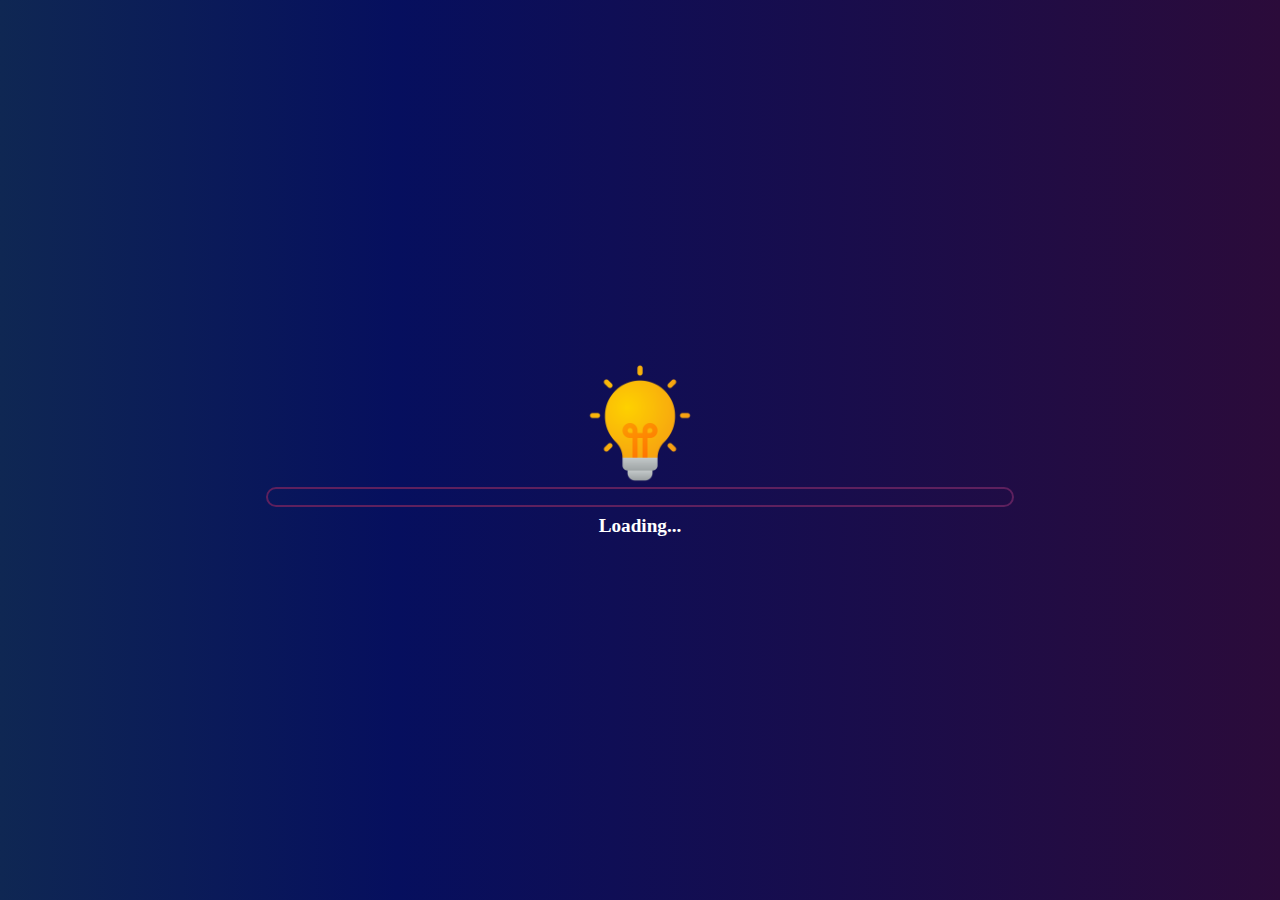
<file: index.html>
<!DOCTYPE html>
<html lang="en">
  <head>
    <meta charset="UTF-8" />
    <meta name="viewport" content="width=device-width, initial-scale=1.0" />
    <title>Load Page</title>
    <meta
      name="description"
      content="Test your Knowledge with Our fun, fast and tricky Quizzes"
    />
    <meta property="og:title" content="Ultimate Quiz Challenge" />
    <meta
      property="og:description"
      content="Test Your Knowledge With Our fun , fast and tricky Quizzes"
    />
    <meta
      property="og:image"
      content="https://ebuski100.github.io/quiz-app/images/gratitude.jpg"
    />

    <meta property="og:image:width" content="1200" />
    <meta property="og:image:height" content="630" />

    <meta property="og:url" content="https://ebuski100.github.io/QUIZZ-APP/" />
    <meta property="og:type" content="website" />

    <meta name="twitter:card" content="Summary_large_image" />
    <meta name="twitter:title" content="Ultimate Quiz Challenge" />
    <meta
      name="twitter:description"
      content="Fun Quizzes to Challenge your Brian !"
    />
    <meta
      name="twitter:image"
      content="https://ebuski100.github.io/quiz-app/images/linkCardImage.png"
    />
    <link rel="stylesheet" href="./LoadingPage/load.css" />
  </head>
  <body>
    <div id="loader-overlay">
      <div class="game-icon">
        <img src="./images/idea.png" height="120" alt="" />
      </div>
      <div class="loader-bar">
        <div class="loader-progress"></div>
      </div>
      <div class="loader-text">Loading...</div>
    </div>

    <script src="./LoadingPage/load.js"></script>
  </body>
</html>
</file>
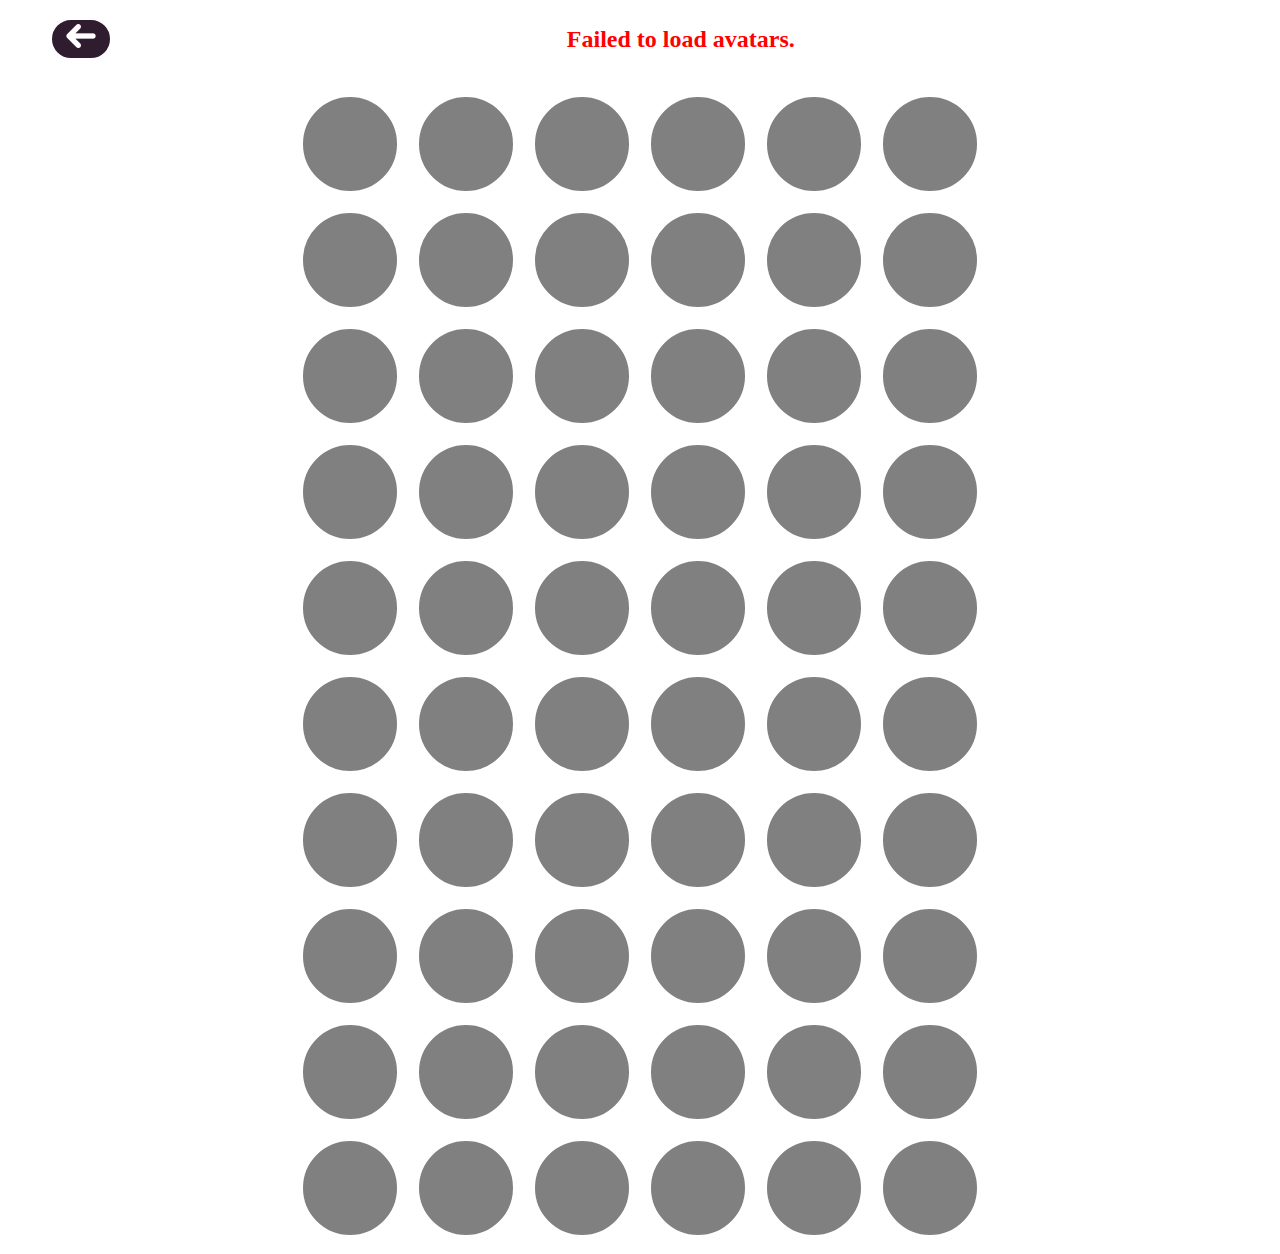
<file: Avatar/avatar.html>
<!DOCTYPE html>
<html lang="en">
  <head>
    <meta charset="UTF-8" />
    <meta name="viewport" content="width=device-width, initial-scale=1.0" />
    <title>Avatar</title>
    <link rel="stylesheet" href="avatar.css" />
  </head>
  <body>
    <div class="avatar-header">
      <div class="quit-btn">
        <img src="../images/left.png" alt="" />
      </div>

      <div class="avatar-title">Choose Avatar</div>
    </div>
    <div class="avatars">
      <div class="avatar-item btn"></div>
      <div class="avatar-item btn"></div>
      <div class="avatar-item btn"></div>
      <div class="avatar-item btn"></div>
      <div class="avatar-item btn"></div>
      <div class="avatar-item btn"></div>
      <div class="avatar-item btn"></div>
      <div class="avatar-item btn"></div>
      <div class="avatar-item btn"></div>
      <div class="avatar-item btn"></div>
      <div class="avatar-item btn"></div>
      <div class="avatar-item btn"></div>
      <div class="avatar-item btn"></div>
      <div class="avatar-item btn"></div>
      <div class="avatar-item btn"></div>
      <div class="avatar-item btn"></div>
      <div class="avatar-item btn"></div>
      <div class="avatar-item btn"></div>
      <div class="avatar-item btn"></div>
      <div class="avatar-item btn"></div>
      <div class="avatar-item btn"></div>
      <div class="avatar-item btn"></div>
      <div class="avatar-item btn"></div>
      <div class="avatar-item btn"></div>
      <div class="avatar-item btn"></div>
      <div class="avatar-item btn"></div>
      <div class="avatar-item btn"></div>
      <div class="avatar-item btn"></div>
      <div class="avatar-item btn"></div>
      <div class="avatar-item btn"></div>
      <div class="avatar-item btn"></div>
      <div class="avatar-item btn"></div>
      <div class="avatar-item btn"></div>
      <div class="avatar-item btn"></div>
      <div class="avatar-item btn"></div>
      <div class="avatar-item btn"></div>
      <div class="avatar-item btn"></div>
      <div class="avatar-item btn"></div>
      <div class="avatar-item btn"></div>
      <div class="avatar-item btn"></div>
      <div class="avatar-item btn"></div>
      <div class="avatar-item btn"></div>
      <div class="avatar-item btn"></div>
      <div class="avatar-item btn"></div>
      <div class="avatar-item btn"></div>
      <div class="avatar-item btn"></div>
      <div class="avatar-item btn"></div>
      <div class="avatar-item btn"></div>
      <div class="avatar-item btn"></div>
      <div class="avatar-item btn"></div>
      <div class="avatar-item btn"></div>
      <div class="avatar-item btn"></div>
      <div class="avatar-item btn"></div>
      <div class="avatar-item btn"></div>
      <div class="avatar-item btn"></div>
      <div class="avatar-item btn"></div>
      <div class="avatar-item btn"></div>
      <div class="avatar-item btn"></div>
      <div class="avatar-item btn"></div>
      <div class="avatar-item btn"></div>
    </div>
    <audio id="backgroundMusic" loop>
      <source src="../sounds/alan_walker.mp3" type="audio/mpeg" />
      Your browser does not support the audio element.
    </audio>
    <audio id="soundEffect">
      <source src="../sounds/buttonClick.mp3" type="audio/mpeg" />
    </audio>

    <script src="avatar.js"></script>
  </body>
</html>
</file>
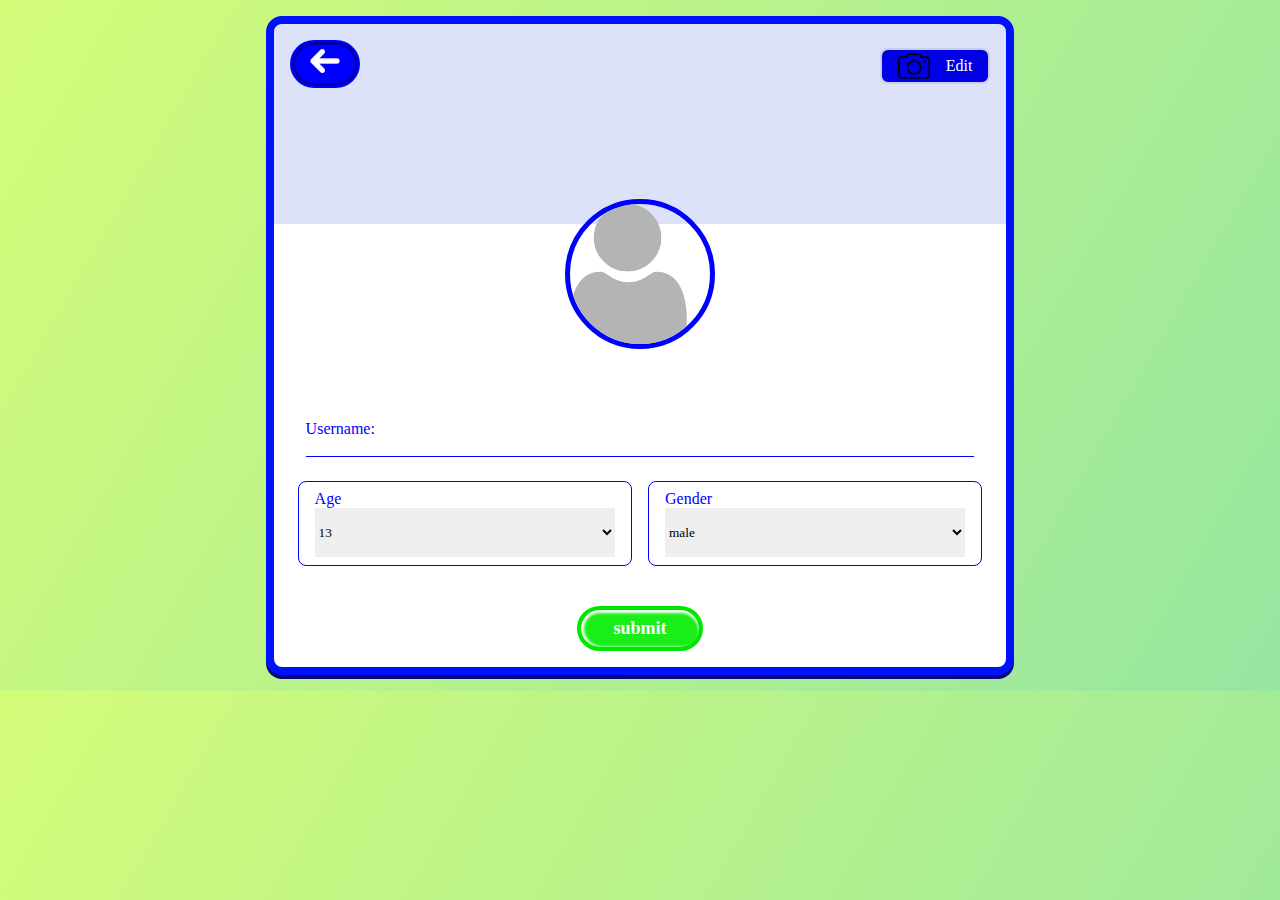
<file: EditPage/edit.html>
<!DOCTYPE html>
<html lang="en">
  <head>
    <meta charset="UTF-8" />
    <meta name="viewport" content="width=device-width, initial-scale=1.0" />
    <title>edit-profile</title>
    <link rel="stylesheet" href="edit.css" />
  </head>
  <body>
    <div class="edit-container">
      <div class="edit-header">
        <div class="quit-btn editQuitBtn btn">
          <img src="../images/left.png" alt="" />
        </div>

        <div class="btn banner-edit-btn">
          <img src="../images/camera.png" alt="" />
          <div class="edit-btn-txt">Edit</div>
        </div>
      </div>
      <div class="edit-img">
        <div class="image-avatar">
          <img
            src="../images/user (5).png"
            id="chosen-image"
            height="150"
            width="150"
            alt=""
          />
        </div>
      </div>

      <div class="modal" id="myModal">
        <div class="btn close" id="close-pics-modal">&times;</div>
        <div class="modal-content">
          <div class="modal-header">
            <img src="../images/idea.png" alt="" height="70" />
            <div class="modal-header-title">Profile Picture</div>
          </div>
          <div class="modal-body">
            <div class="btn modal-body-item choose-avatar">
              <img src="../images/user (2).png" alt="" />
              <div class="body-item-desc">Choose avatar</div>
            </div>

            <div id="profile-camera-btn" class="btn modal-body-item">
              <img src="../images/camera (1).png" alt="" />
              <div class="body-item-desc">Take Photo</div>
            </div>

            <div
              id="profileGalleryBtn"
              class="btn modal-body-item profileGallery"
            >
              <img src="../images/image.png" alt="" />
              <div class="body-item-desc">Upload from Gallery</div>
              <input
                type="file"
                id="profileGalleryInput"
                accept="image/*"
                style="display: none"
                multiple
              />
            </div>
            <div class="btn modal-body-item remove-profile-btn">
              <img src="../images/delete.png" alt="" />
              <div class="body-item-desc delete-text">Remove Picture</div>
            </div>
          </div>

          <div class="modal-footer">Tap to Continue</div>
        </div>
      </div>
      <audio id="backgroundMusic" loop>
        <source src="../sounds/alan_walker.mp3" type="audio/mpeg" />
        Your browser does not support the audio element.
      </audio>
      <audio id="soundEffect">
        <source src="../sounds/buttonClick.mp3" type="audio/mpeg" />
        Your browser does not support the audio element.
      </audio>

      <div class="user-description">
        <label for="nickname" class="nickname">Username:</label>
        <input type="text" class="nickName usernameInput" />
      </div>

      <div class="user-data">
        <div class="user-age">
          <label for="age" class="age">Age</label> <br />
          <select class="btn select-age" name="age" id="Age">
            <option class="age-value" value="13">13</option>
            <option class="age-value" value="14">14</option>
            <option class="age-value" value="15">15</option>
            <option class="age-value" value="16">16</option>
            <option class="age-value" value="17">17</option>
            <option class="age-value" value="18">18</option>
            <option class="age-value" value="19">19</option>
            <option class="age-value" value="20">20</option>
            <option class="age-value" value="21">21</option>
            <option class="age-value" value="22">22</option>
            <option class="age-value" value="23">23</option>
            <option class="age-value" value="24">24</option>
            <option class="age-value" value="25">25</option>
            <option class="age-value" value="26">26</option>
            <option class="age-value" value="27">27</option>
            <option class="age-value" value="28">28</option>
            <option class="age-value" value="29">29</option>
            <option class="age-value" value="30">30</option>
            <option class="age-value" value="31">31</option>
            <option class="age-value" value="32">32</option>
            <option class="age-value" value="33">33</option>
            <option class="age-value" value="34">34</option>
            <option class="age-value" value="35">35</option>
            <option class="age-value" value="36">36</option>
            <option class="age-value" value="37">37</option>
            <option class="age-value" value="38">38</option>
            <option class="age-value" value="39">39</option>
            <option class="age-value" value="40">40</option>
            <option class="age-value" value="41">41</option>
            <option class="age-value" value="42">42</option>
            <option class="age-value" value="43">43</option>
            <option class="age-value" value="44">44</option>
            <option class="age-value" value="45">45</option>
            <option class="age-value" value="46">46</option>
            <option class="age-value" value="47">47</option>
            <option class="age-value" value="48">48</option>
            <option class="age-value" value="49">49</option>
            <option class="age-value" value="50">50</option>
            <option class="age-value" value="51">51</option>
            <option class="age-value" value="52">52</option>
            <option class="age-value" value="53">53</option>
            <option class="age-value" value="54">54</option>
            <option class="age-value" value="55">55</option>
            <option class="age-value" value="56">56</option>
            <option class="age-value" value="57">57</option>
            <option class="age-value" value="58">58</option>
            <option class="age-value" value="59">59</option>
            <option class="age-value" value="60">60</option>
          </select>
        </div>

        <div class="btn user-gender">
          <label for="gender" class="gender">Gender</label><br />
          <select class="select-gender" name="gender" id="gender">
            <option value="male">male</option>
            <option value="female">female</option>
          </select>
        </div>
      </div>

      <div class="btn button-cont">
        <button class="submit">submit</button>
      </div>
    </div>
    <script src="edit.js"></script>
  </body>
</html>
</file>
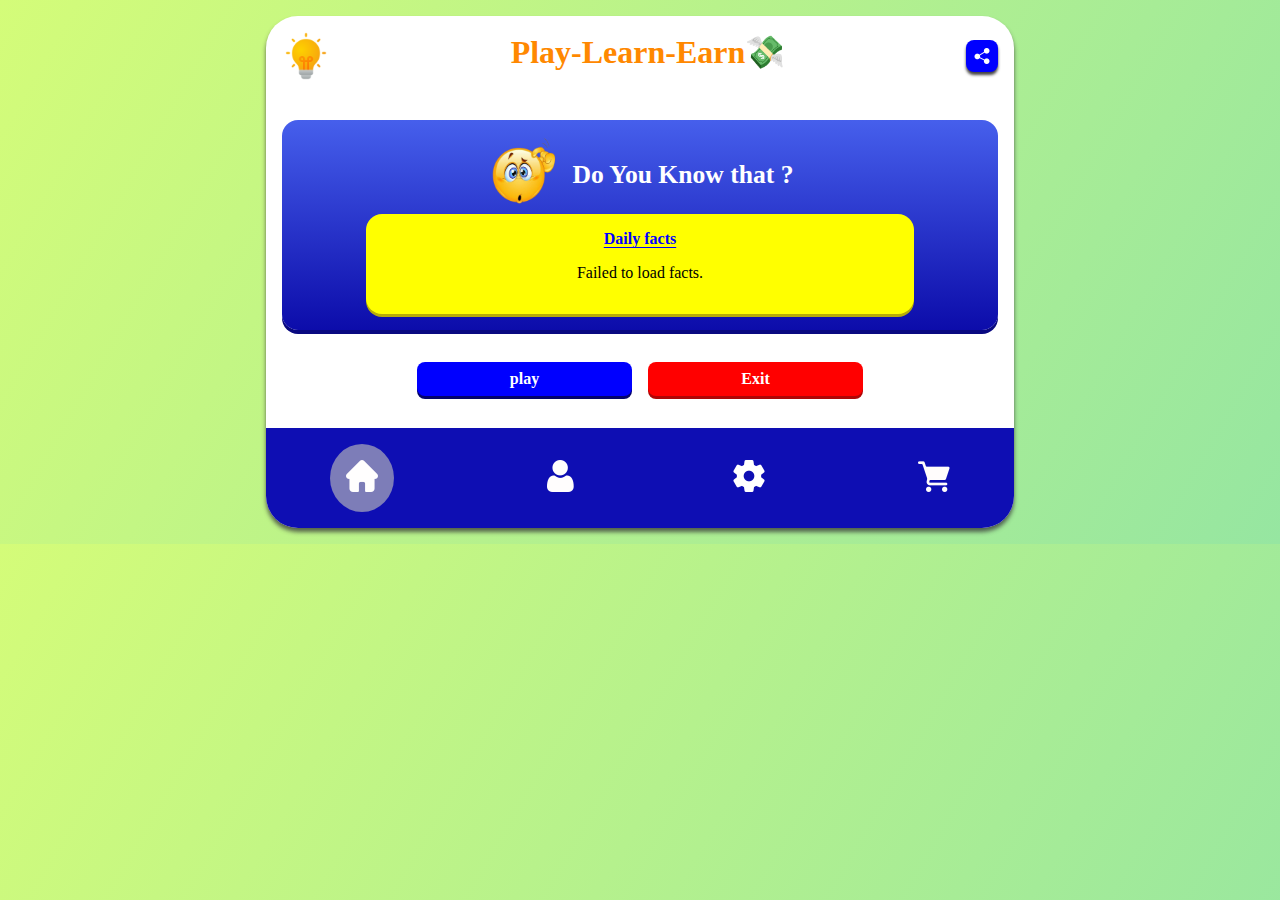
<file: homepage/home.html>
<!DOCTYPE html>
<html lang="en">
  <head>
    <meta charset="UTF-8" />
    <meta name="viewport" content="width=device-width, initial-scale=1.0" />
    <title>Home page</title>
    <script
      async
      src="https://pagead2.googlesyndication.com/pagead/js/adsbygoogle.js?client=ca-pub-4308159798078895"
      crossorigin="anonymous"
    ></script>
    <link rel="stylesheet" href="home.css" />
  </head>
  <body>
    <div class="container footer-cont">
      <div class="home-header">
        <div class="game-logo">
          <img
            src="../images/idea.png"
            alt=""
            height="40px"
            width="40px "
            class="game-logo-img"
          />
        </div>

        <div class="homeHeader noCopy">Play-Learn-Earn💸</div>
        <div class="share homeInvite btn">
          <img
            src="../images/share.png"
            alt="share button"
            class="invite-img"
          />
        </div>
      </div>
      <div class="userWelcomeMsg userWelcomeMsg2"></div>

      <div class="settings">
        <div class="do-you-know">
          <div class="heading">
            <div class="do-you-know-logo">
              <img src="../images/thinking.png" alt="" height="70" width="70" />
            </div>
            <div class="do-you-know-title noCopy">Do You Know that ?</div>
          </div>
          <div class="factsCont">
            <div class="factsheader">Daily facts</div>
            <div class="facts noCopy"></div>
          </div>
        </div>
        <div class="gameButtons">
          <button class="play btns btn">play</button>

          <button class="exit btns btn">Exit</button>
        </div>
      </div>
      <div class="exit-modal">
        <div class="close-modal btn">&times;</div>
        <div class="exit-modal-contents">
          <div class="exit-header">
            <div class="emoji">🥺</div>
            <p class="exit-que noCopy">Are you sure you want to leave ?</p>
          </div>
          <div class="buttons">
            <button class="btn yes">Yes</button>

            <button class="btn No">No</button>
          </div>
          <div class="modal-footer btn">Tap to Continue</div>
        </div>
      </div>
      <audio id="backgroundMusic" loop>
        <source src="../sounds/alan_walker.mp3" type="audio/mpeg" />
        Your browser does not support the audio element.
      </audio>

      <audio id="soundEffect">
        <source src="../sounds/buttonClick.mp3" type="audio/mpeg" />
        Your browser does not support the audio element.
      </audio>
      <div class="footer">
        <div class="home tooltip-box btn">
          <img class="footer-btn" src="../images/home (1).png" alt="" />
          <div class="tooltip">Home</div>
        </div>

        <div class="profile tooltip-box btn">
          <img class="footer-btn" src="../images/user.png" alt="" />
          <div class="tooltip">Profile</div>
        </div>

        <div class="setting-icon tooltip-box btn">
          <img class="footer-btn" src="../images/settings.png" alt="" />
          <div class="tooltip">Setting</div>
        </div>

        <div class="store tooltip-box btn">
          <img class="footer-btn" src="../images/grocery-store.png" alt="" />
          <div class="tooltip">Store</div>
        </div>
      </div>
    </div>

    <script src="home.js"></script>
  </body>
</html>
</file>
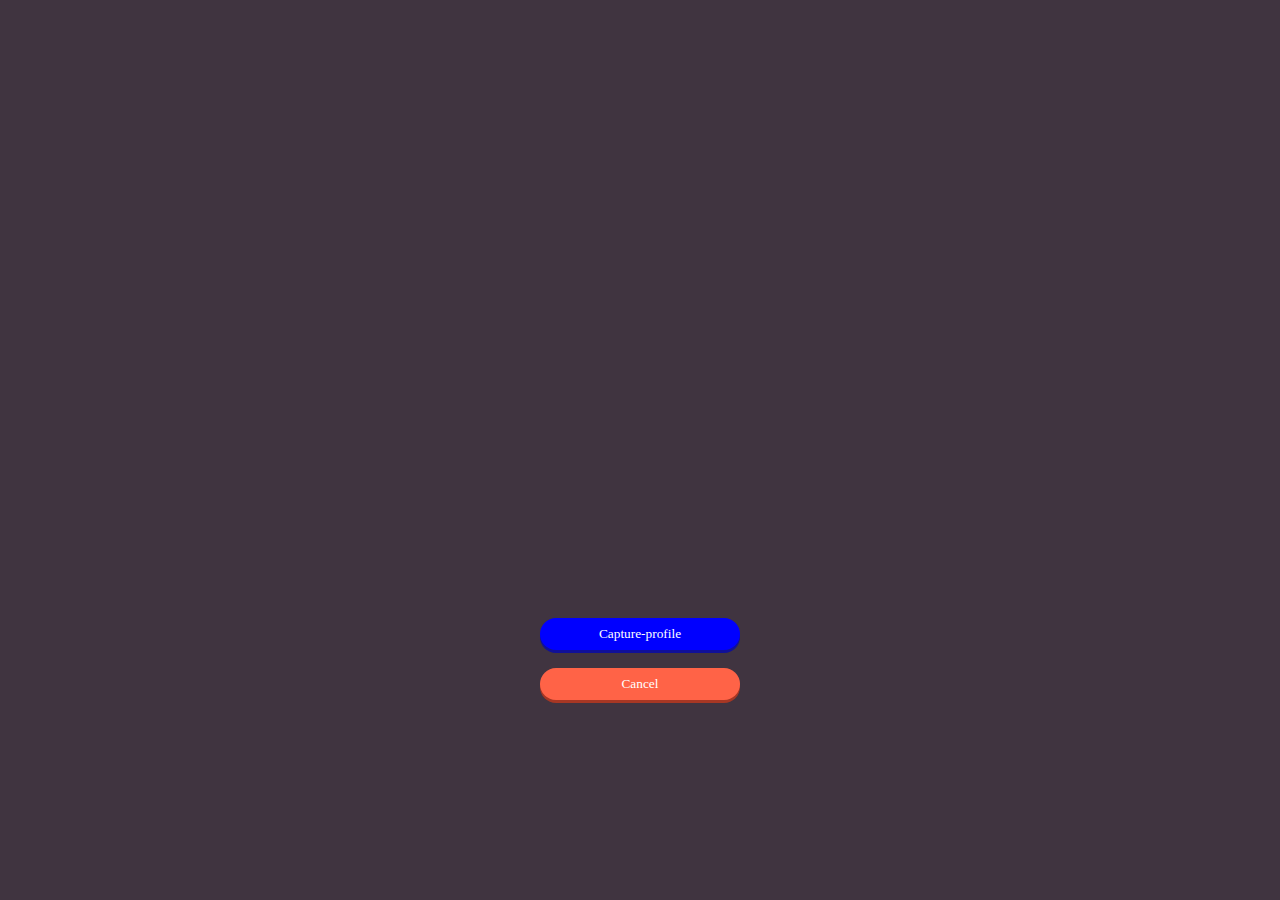
<file: photoCapture/camera.html>
<!DOCTYPE html>
<html lang="en">
  <head>
    <meta charset="UTF-8" />
    <meta name="viewport" content="width=device-width, initial-scale=1.0" />
    <title>Camera</title>
    <link rel="stylesheet" href="camera.css" />
  </head>
  <body>
    <div class="camera-container">
      <video id="video" autoplay></video>
      <div class="buttons-container">
        <button class="btn" id="capture-button">Capture-profile</button>

        <button class="btn" id="cancel-button">Cancel</button>
      </div>

      <canvas id="canvas" style="display: none"></canvas>
    </div>
    <audio id="backgroundMusic" loop>
      <source src="../sounds/alan_walker.mp3" type="audio/mpeg" />
      Your browser does not support the audio element.
    </audio>
    <audio id="soundEffect">
      <source src="../sounds/buttonClick.mp3" type="audio/mpeg" />
      Your browser does not support the audio element.
    </audio>

    <script src="camera.js"></script>
  </body>
</html>
</file>
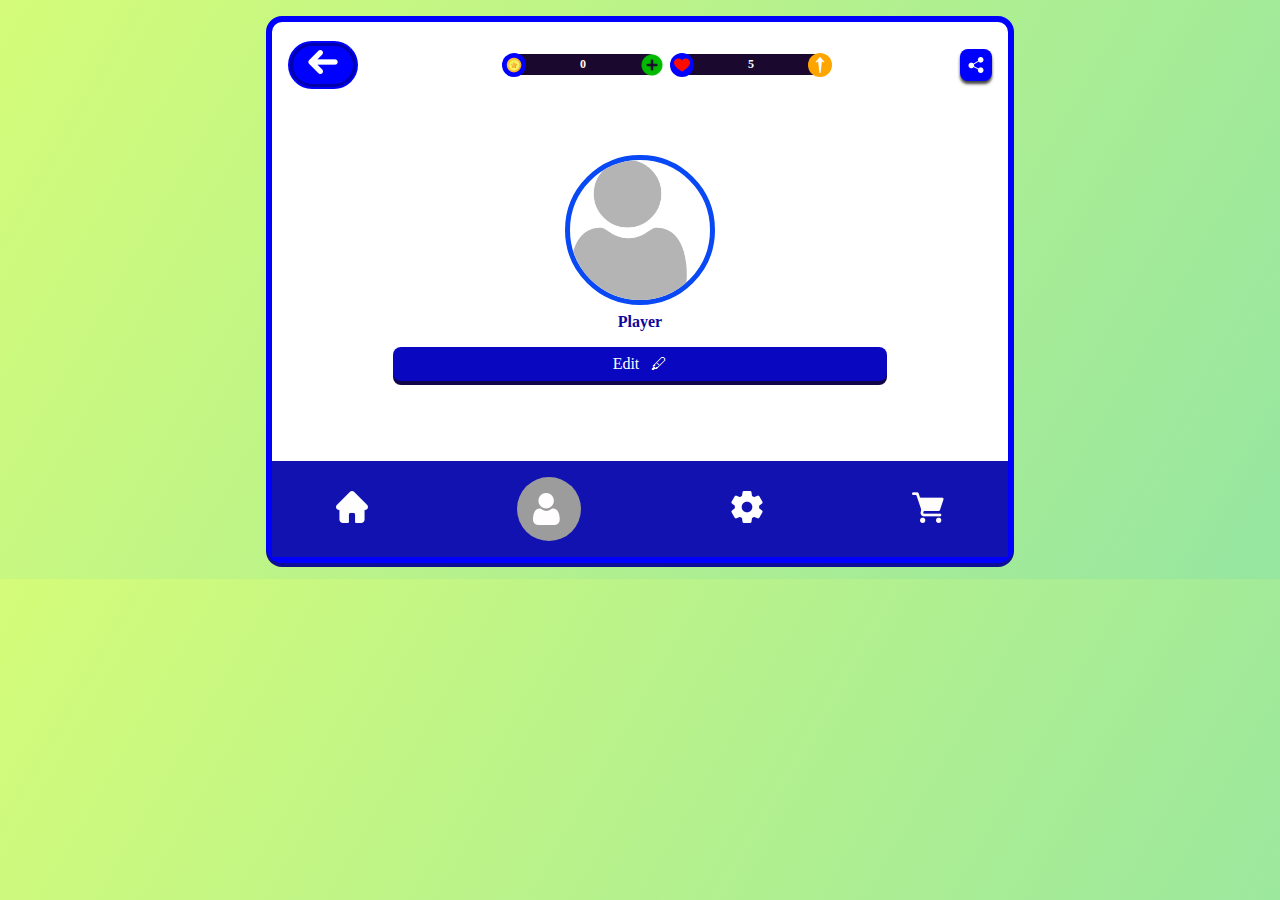
<file: profilePage/user.html>
<!DOCTYPE html>
<html lang="en">
  <head>
    <meta charset="UTF-8" />
    <meta name="viewport" content="width=device-width, initial-scale=1.0" />
    <title>user profile</title>
    <link rel="stylesheet" href="user.css" />
  </head>
  <body>
    <div class="profile-container">
      <div class="profile-content">
        <div class="home-header">
          <div class="quit-btn btn">
            <img src="../images/left.png" alt="" />
          </div>
          <div class="header">
            <div class="storeBtn btn coins">
              <div class="coin-icon">
                <img src="../images/coin.png" alt="" />
              </div>
              <div class="coin-num"></div>
              <div class="heart-text coinMax-cont">
                <img src="../images/arrow-up.png" alt="" />
              </div>
              <div class="coins-btn">
                <img src="../images/add.png" alt="" height="40" />
              </div>
            </div>

            <div class="storeBtn btn heart">
              <div class="heart-icon">
                <img src="../images/heart.png" alt="" height="20" width="20" />
              </div>
              <div class="heartnum">5</div>
              <div class="heart-text heartMax-cont">
                <img src="../images/arrow-up.png" alt="" />
              </div>
              <div class="heart-btn">
                <img src="../images/add.png" alt="" height="40" />
              </div>
            </div>
          </div>
          <div class="share userinvite btn">
            <img
              src="../images/share.png"
              alt="share button"
              class="invite-img"
            />
          </div>
        </div>

        <div class="profile-avatar">
          <div class="profile-img">
            <img
              id="profile_Image"
              class="userProfile"
              src="../images/user (5).png"
              alt="Profile Image"
            />
          </div>
          <div class="profile-username"></div>
          <div class="edit-btn-link btn">
            <div>Edit <span class="editIcon">🖊</span></div>
          </div>
        </div>
      </div>
      <audio id="backgroundMusic" loop>
        <source src="../sounds/alan_walker.mp3" type="audio/mpeg" />
        Your browser does not support the audio element.
      </audio>
      <audio id="soundEffect">
        <source src="../sounds/buttonClick.mp3" type="audio/mpeg" />
        Your browser does not support the audio element.
      </audio>
      <div class="footer">
        <div class="home btn tooltip-box">
          <img class="footer-btn" src="../images/home (1).png" alt="" />
          <div class="tooltip">Home</div>
        </div>

        <div class="profile btn tooltip-box">
          <img class="footer-btn" src="../images/user.png" alt="" />
          <div class="tooltip">profile</div>
        </div>

        <div class="setting-icon btn tooltip-box">
          <img class="footer-btn" src="../images/settings.png" alt="" />
          <div class="tooltip">Setting</div>
        </div>

        <div class="store btn tooltip-box">
          <img class="footer-btn" src="../images/grocery-store.png" alt="" />
          <div class="tooltip">Store</div>
        </div>
      </div>
    </div>

    <script src="user.js"></script>
  </body>
</html>
</file>
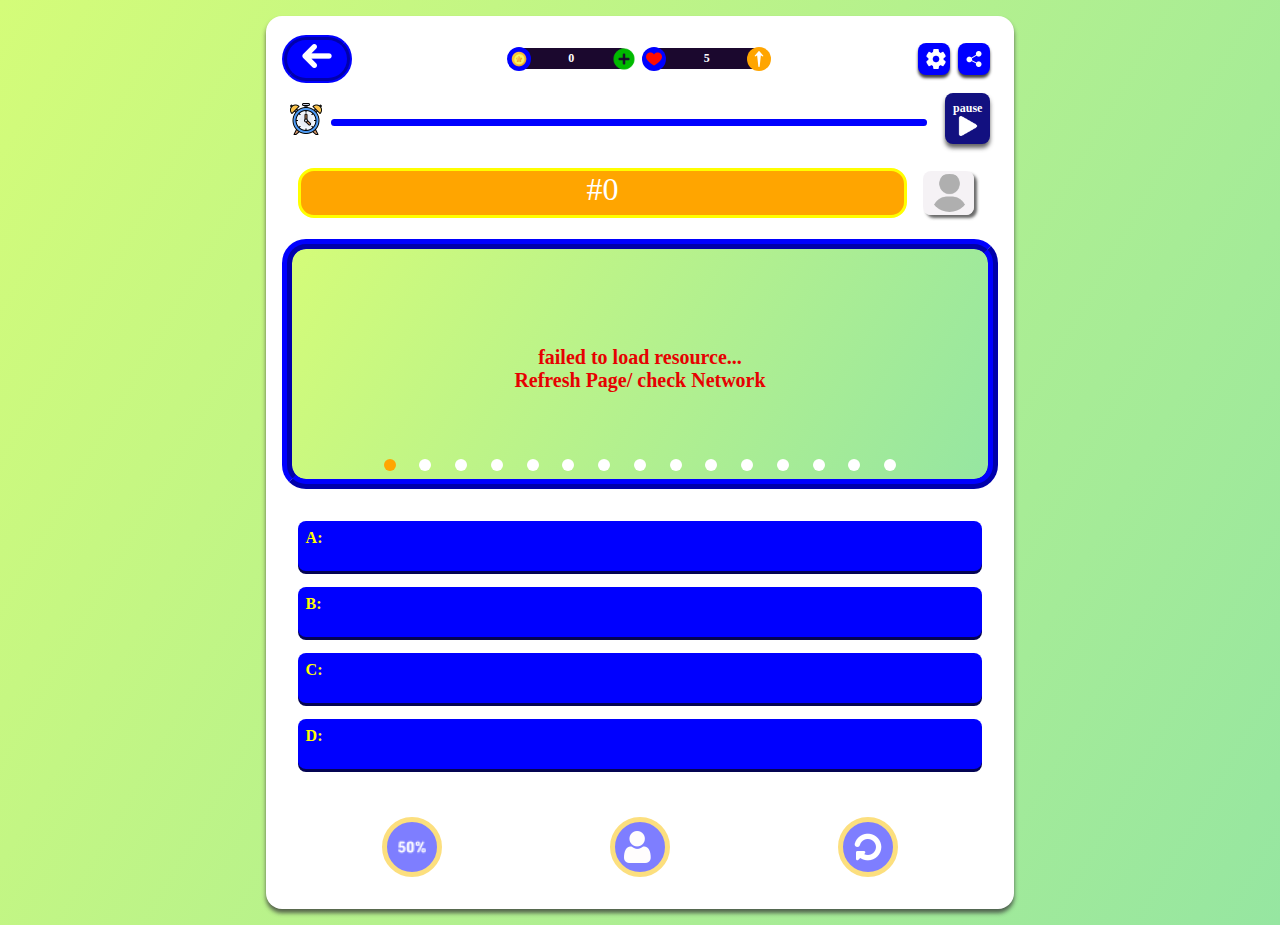
<file: Quizpage/quiz.html>
<!DOCTYPE html>
<html lang="en">
  <head>
    <meta charset="UTF-8" />
    <meta name="viewport" content="width=device-width, initial-scale=1.0" />
    <title>quiz page</title>
    <link rel="stylesheet" href="quiz.css" />
  </head>
  <body>
    <div class="game-container">
      <div class="game-content">
        <div class="quiz-header">
          <div class="quit-btn btn">
            <img src="../images/left.png" alt="" />
          </div>

          <div class="header">
            <div class="coins btn storeBtn">
              <div class="coin-icon">
                <img src="../images/coin.png" alt="" />
              </div>
              <div class="coin-num">0</div>
              <div class="heart-text coinMax-cont">
                <img src="../images/arrow-up.png" alt="" />
              </div>
              <div class="coins-btn">
                <img src="../images/add.png" alt="" height="30" />
              </div>
            </div>
            <div class="heart btn storeBtn">
              <div class="heart-icon">
                <img src="../images/heart.png" alt="" height="20" width="20" />
              </div>
              <div class="heartnum">5</div>
              <div class="heart-text heartMax-cont">
                <img src="../images/arrow-up.png" alt="" />
              </div>
              <div class="heart-btn">
                <img src="../images/add.png" alt="" height="30" />
              </div>
            </div>
          </div>
          <div class="leftHeader">
            <div id="quizSetting" class="setting-icon btn">
              <img
                class="quiz-settingBtn"
                height="20"
                src="../images/settings.png"
                alt=""
              />
            </div>
            <div class="share quizinvite btn">
              <img
                src="../images/share.png"
                alt="share button"
                class="invite-img"
              />
            </div>
          </div>
        </div>

        <div class="timer-box btn">
          <img
            src="../images/clock.png"
            height="32"
            class="timer-label"
            alt=""
          />
          <div class="timer-bar">
            <div class="timer-show"></div>
          </div>
          <div class="pauseTimer">
            <div class="pauseLabel">pause</div>
            <img src="../images/play-button-arrowhead.png" height="20" alt="" />
            <span class="pauseTimeNum">0</span>
            <div class="tooltip">pauseTime</div>
          </div>
        </div>
        <div class="priceLevelSect">
          <div class="price-tag"></div>
          <div class="profile-img btn">
            <img
              id="profile_Image"
              class="userProfile"
              src="../images/user (9).png"
              alt="Profile Image"
              height="25"
            />
          </div>
        </div>
        <div class="question-box">
          <div class="resultMessage"></div>
          <div class="question"></div>
          <div class="questionNumBox">
            <div id="que1" class="questionNum"></div>
            <div id="que2" class="questionNum"></div>
            <div id="que3" class="questionNum"></div>
            <div id="que4" class="questionNum"></div>
            <div id="que5" class="questionNum"></div>
            <div id="que6" class="questionNum"></div>
            <div id="que7" class="questionNum"></div>
            <div id="que8" class="questionNum"></div>
            <div id="que9" class="questionNum"></div>
            <div id="que10" class="questionNum"></div>
            <div id="que11" class="questionNum"></div>
            <div id="que12" class="questionNum"></div>
            <div id="que13" class="questionNum"></div>
            <div id="que14" class="questionNum"></div>
            <div id="que15" class="questionNum"></div>
          </div>
        </div>

        <div class="congratulationsModal">
          <div class="congratulationsModalCont">
            <div class="modal-content">
              <img src="../images/congratulation (1).png" alt="" height="100" />
              <div class="modal-text noCopy">
                <div class="person">
                  <span class="congratsUsername playerName"></span>
                </div>

                you've won the sum of
                <span class="price-won"></span>
              </div>
              <img
                src="../resultMessage/audiences (1).gif"
                height="200"
                alt=""
              />
            </div>
            <div class="millionaire noCopy">
              You're now a <span class="millText">MILLIONAIRE </span>💸🎉🤸🏼‍♀️
            </div>
            <button class="playAgain congratsBtn btn">Play Again</button>
            <button class="LeaveBtn congratsBtn btn">Leave</button>
          </div>
        </div>

        <div class="failedModal">
          <div class="failedModalCont">
            <div class="modal-content">
              <img src="../images/game-over (1).png" alt="" height="100" />
              <div class="modal-text noCopy">
                Too Bad
                <div class="person">
                  <span class="failedUsername playerName"></span>
                </div>
              </div>
              <div class="modal-body noCopy">
                No money won today 💔
                <p>come back Stronger Next time🙏🏽</p>
              </div>
            </div>
            <button class="playAgain congratsBtn btn">Play Again</button>
            <button class="LeaveBtn congratsBtn btn">Leave</button>
          </div>
        </div>

        <div class="options-cont">
          <div class="option btn opt1">
            <div class="optionId">A:</div>
            <div class="backgroundChange"></div>
            <div class="option-text"></div>
            <span class="result"></span>
          </div>
          <div class="option btn opt1">
            <div class="optionId">B:</div>
            <div class="backgroundChange"></div>
            <div class="option-text"></div>
          </div>
          <div class="option btn opt1">
            <div class="optionId">C:</div>
            <div class="backgroundChange"></div>
            <div class="option-text"></div>
          </div>
          <div class="option btn opt1">
            <div class="optionId">D:</div>
            <div class="backgroundChange"></div>
            <div class="option-text"></div>
          </div>
        </div>

        <div class="time-upModal">
          <div class="time-upModalContainer">
            <div class="time-upModalheader">
              <img
                src="../images/idea.png"
                height="120"
                alt=""
                class="modal-logo"
              />
              <p class="header-txt noCopy">Time is Up!</p>
            </div>

            <div
              id="timeUpAdbtn"
              class="watch-ad btn timeUpWatchAd time-upModalItem"
            >
              <img
                height="50"
                src="../images/watch-movie (3).png"
                alt=""
                class="watchAd-icon"
              />
              <div class="modalItem-cont">
                <div class="modalItemtitle noCopy">Continue for free</div>
                <div class="modalItemBody noCopy">Watch ad</div>
              </div>
            </div>
            <div class="buy-option-divider">
              <div class="leftLine"></div>
              <div class="buyText noCopy">or buy</div>
              <div class="rightLine"></div>
            </div>
            <div class="More-timeOption btn time-upModalItem">
              <img src="../images/alarm-clock.png" alt="" />
              <div class="modalItem-cont">
                <div class="modalItemtitle noCopy">Get Answer time Pauses</div>
                <div class="modalItemBody noCopy">X5 per game</div>
              </div>
              <div class="modalItemPrice noCopy">
                <img src="../images/coin.png" height="20" alt="" />
                3000
              </div>
            </div>
          </div>
        </div>

        <div class="secondChanceModal">
          <div class="secondChanceModalContainer">
            <div class="btn closeSecondChanceModal">&times;</div>
            <div class="SecondChanceModalheader">
              <img
                src="../images/heartbroken (1).png"
                height="120"
                alt=""
                class="modal-logo secondChanceLogo"
              />
              <p class="header-txt noCopy">Need a Second Chance ?</p>
            </div>

            <div
              id="secondChanceAdBtn"
              class="watch-ad btn timeUpWatchAd secondChanceWatchAd secondChanceModalItem"
            >
              <img
                height="50"
                src="../images/watch-movie (3).png"
                alt=""
                class="watchAd-icon secondChanceAdIcon"
              />
              <div class="modalItem-cont">
                <div class="modalItemtitle noCopy">
                  Watch Ad to retain Price
                </div>
                <div class="modalItemBody noCopy">free</div>
              </div>
            </div>
            <div class="buy-option-divider">
              <div class="leftLine"></div>
              <div class="buyText">or</div>
              <div class="rightLine"></div>
            </div>

            <div class="secondChanceAltOpt btn secondChanceModalItem">
              <img src="../images/heart.png" alt="" />
              <div class="modalItem-cont">
                <div class="modalItemtitle noCopy">Retain Price Level</div>
                <div class="modalItemBody noCopy">use a heart</div>
              </div>
            </div>
          </div>
        </div>

        <div class="quitEarlyModal">
          <div class="quitEarlyModalContainer">
            <div class="btn closeQuitEarlyModal">&times;</div>
            <div class="SecondChanceModalheader">
              <img
                src="../images/banned.png"
                height="120"
                alt=""
                class="modal-logo secondChanceLogo quitEarlyModalLogo"
              />
              <p class="header-txt quitEarlyHeadTxt1 noCopy">Wait!</p>
              <p class="header-txt2 noCopy">You can Make A choice</p>
            </div>
            <div class="btn quitOption noCopy">
              Quit Now and take Home #500,000
            </div>

            <div class="buy-option-divider">
              <div class="leftLine"></div>
              <div class="buyText">or</div>
              <div class="rightLine"></div>
            </div>
            <div class="btn continueOption noCopy">
              Continue, To Win #1,000,000
            </div>
          </div>
        </div>

        <div class="adModal">
          <button
            class="close-modal btn adClose-modal"
            id="cancel-ad-btn"
            style="display: none"
          >
            &times;
          </button>
          <div class="ad-contents">
            <video id="ad-video" autoplay></video>

            <div id="play-pause-overlay">
              <img
                class="playPauseIcon"
                src="../images/video-pause-button.png"
                alt=""
              />
            </div>
            <div class="video-timer">
              <span id="currentTime">0:00</span>
              <input
                type="range"
                name=""
                id="progressBar"
                value="0"
                min="0"
                max="100"
                step="0.1"
              />
              <span id="totalDuration">0:00</span>
            </div>
            <div class="modal-footer adModal-footer">Tap to Continue</div>
          </div>
        </div>
        <audio id="backgroundMusic" loop>
          <source src="../sounds/quizPage-sound.wav" type="audio/mpeg" />
          Your browser does not support the audio element.
        </audio>
        <audio id="soundEffect">
          <source src="../sounds/buttonClick.mp3" type="audio/mpeg" />
          Your browser does not support the audio element.
        </audio>

        <div class="hints-cont">
          <div class="hint btn fifty-fifty">
            <img src="../images/50-percent.png" alt="" height="40" width="40" />
            <span class="fiftyNum">1</span>
            <div class="tooltip">50/50</div>
          </div>

          <div class="hint btn call-an-expert">
            <img src="../images/user.png" alt="" />
            <span class="expertNum">1</span>
            <div class="tooltip">expert-ans</div>
          </div>
          <div class="hint btn another-question">
            <img src="../images/undo.png" alt="" />
            <span class="anotherQuestionNum">1</span>
            <div class="tooltip">another question</div>
          </div>
        </div>
      </div>
    </div>
    <script src="https://cdnjs.cloudflare.com/ajax/libs/gsap/3.12.2/gsap.min.js"></script>

    <script src="quiz.js"></script>
  </body>
</html>
</file>
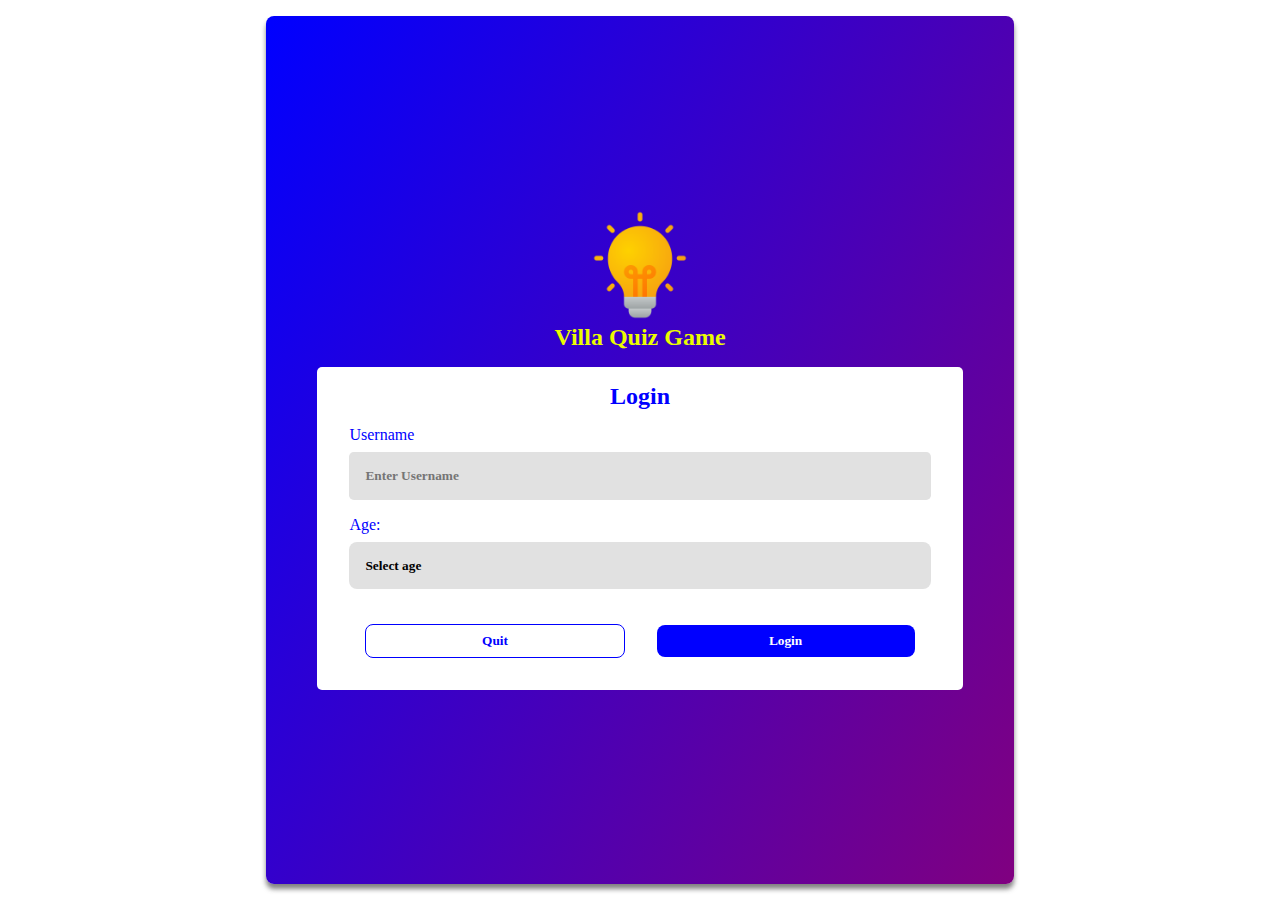
<file: RegisterPage/register.html>
<!DOCTYPE html>
<html lang="en">
  <head>
    <meta charset="UTF-8" />
    <meta name="viewport" content="width=device-width, initial-scale=1.0" />
    <title>Register</title>
    <link rel="stylesheet" href="register.css" />
  </head>
  <body>
    <div class="registerContainer">
      <div class="registerHead">
        <img src="../images/idea.png" height="110" alt="" />
        <div class="headtext noCopy">Villa Quiz Game</div>
      </div>

      <form class="formBody" id="registerForm">
        <h2 class="registerHeader noCopy">Login</h2>
        <label for="Username" class="noCopy">Username</label>
        <input
          class="Username btn"
          type="text"
          type="text"
          required
          placeholder="Enter Username"
          id="username"
        />
        <label for="age" class="noCopy">Age:</label>
        <select id="age" class="btn" required>
          <option value="">Select age</option>
          <option value="13">13</option>
          <option value="14">14</option>
          <option value="15">15</option>
          <option value="16">16</option>
          <option value="17">17</option>
          <option value="18">18</option>
          <option value="19">19</option>
          <option value="20">20</option>
          <option value="21">21</option>
          <option value="22">22</option>
          <option value="23">23</option>
          <option value="24">24</option>
          <option value="25">25</option>
          <option value="26">26</option>
          <option value="27">27</option>
          <option value="28">28</option>
          <option value="29">29</option>
          <option value="30">30</option>
          <option value="31">31</option>
          <option value="32">32</option>
          <option value="33">33</option>
          <option value="34">34</option>
          <option value="35">35</option>
          <option value="36">36</option>
          <option value="37">37</option>
          <option value="38">38</option>
          <option value="39">39</option>
          <option value="40">40</option>
          <option value="41">41</option>
          <option value="42">42</option>
          <option value="43">43</option>
          <option value="44">44</option>
          <option value="45">45</option>
          <option value="46">46</option>
          <option value="47">47</option>
          <option value="48">48</option>
          <option value="49">49</option>
          <option value="50">50</option>
          <option value="51">51</option>
          <option value="52">52</option>
          <option value="53">53</option>
          <option value="54">54</option>
          <option value="55">55</option>
          <option value="56">56</option>
          <option value="57">57</option>
          <option value="58">58</option>
          <option value="59">59</option>
          <option value="60">60</option>
          <option value="61">61</option>
          <option value="62">62</option>
          <option value="63">63</option>
          <option value="64">64</option>
          <option value="65">65</option>
        </select>

        <div class="buttonsCont">
          <button type="button" class="btn registerBtn notInterested">
            Quit
          </button>
          <button type="submit" class="btn registerBtn regSubmitBtn">
            Login
          </button>
        </div>
      </form>
      <audio id="soundEffect">
        <source src="../sounds/buttonClick.mp3" type="audio/mpeg" />
        Your browser does not support the audio element.
      </audio>
    </div>
    <script src="register.js"></script>
  </body>
</html>
</file>
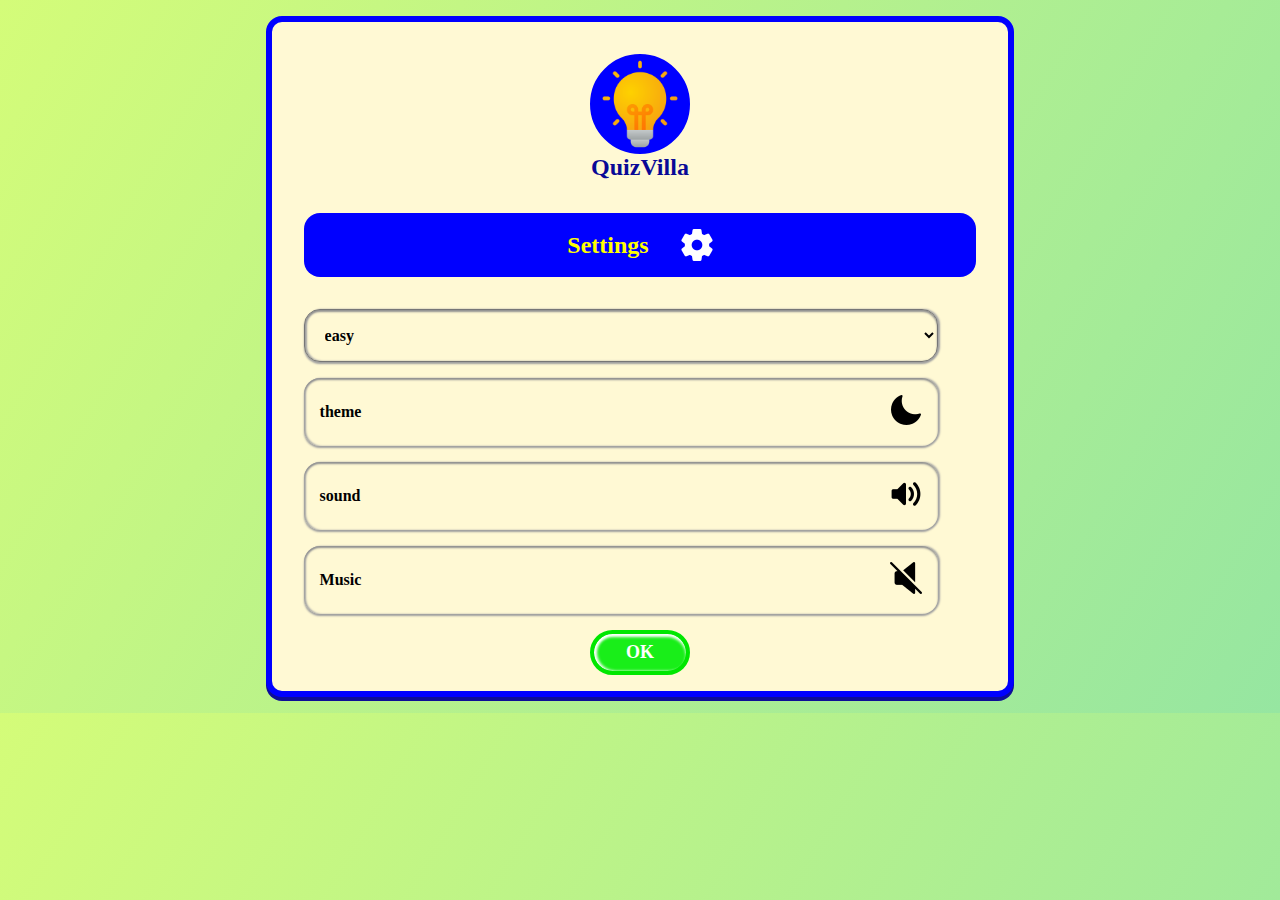
<file: SettingsPage/setting.html>
<!DOCTYPE html>
<html lang="en">
  <head>
    <meta charset="UTF-8" />
    <meta name="viewport" content="width=device-width, initial-scale=1.0" />
    <title>Setting</title>
    <link rel="stylesheet" href="setting.css" />
  </head>
  <body>
    <div class="container">
      <div class="setting-heading">
        <div class="setting-logo">
          <img
            src="../images/idea.png"
            height="90"
            width="90"
            alt=""
            margin="auto"
          />
        </div>
        <div class="setting-title">QuizVilla</div>
        <div class="setting-text">
          Settings
          <span class="setting-icon">
            <img src="../images/settings.png" alt="" />
          </span>
        </div>
      </div>
      <div class="setting-options">
        <select class="btn option-item item1" name="Difficulty" id="Difficulty">
          <option value="easy">easy</option>
          <option value="medium">medium</option>
          <option value="hard">hard</option>
        </select>

        <div class="btn option-item item2">
          theme
          <span class="theme">
            <img class="themeIcon" src="../images/night-mode.png" alt="" />
          </span>
        </div>
        <div class="btn option-item item3">
          sound
          <span class="sound">
            <img src="../images/volume.png" alt="" />
          </span>
        </div>
        <div class="btn option-item item4">
          Music
          <span class="music">
            <img
              class="background-music-icon"
              src="../images/mute.png"
              alt=""
            />
          </span>
        </div>
      </div>
      <audio id="backgroundMusic" loop>
        <source src="../sounds/alan_walker.mp3" type="audio/mpeg" />
        Your browser does not support the audio element.
      </audio>
      <audio id="soundEffect">
        <source src="../sounds/buttonClick.mp3" type="audio/mpeg" />
        Your browser does not support the audio element.
      </audio>
      <div id="okBtn" class="btn button-cont">
        <button class="ok">OK</button>
      </div>
    </div>

    <script src="setting.js"></script>
  </body>
</html>
</file>
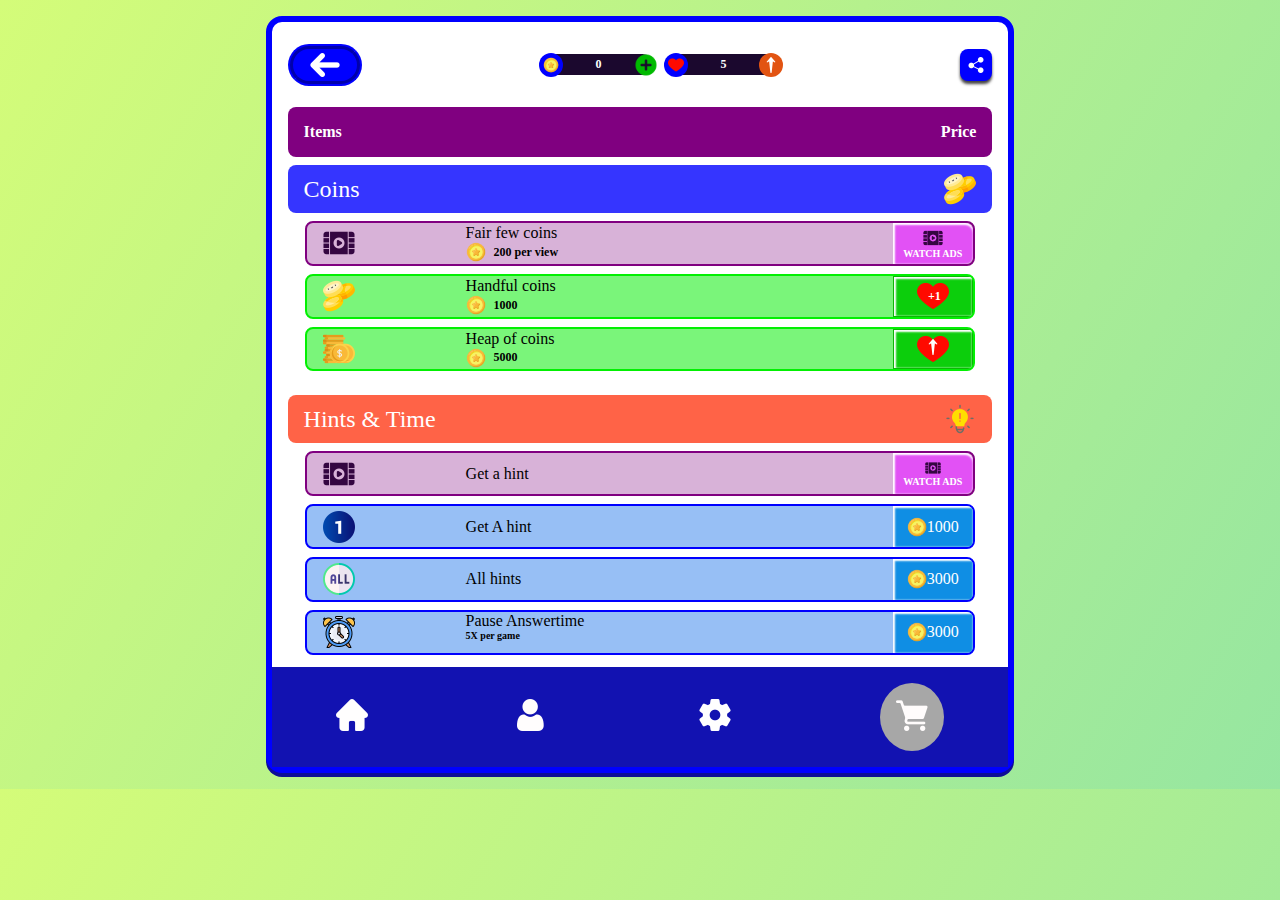
<file: StorePage/store.html>
<!DOCTYPE html>
<html lang="en">
  <head>
    <meta charset="UTF-8" />
    <meta name="viewport" content="width=device-width, initial-scale=1.0" />
    <title>Game Store</title>
    <link rel="stylesheet" href="store.css" />
  </head>
  <body>
    <div class="container">
      <div class="store-header">
        <div class="quit-btn">
          <img src="../images/left.png" alt="" />
        </div>
        <div class="header">
          <div class="coins storeBtn">
            <div class="coin-icon">
              <img src="../images/coin.png" alt="" />
            </div>
            <div class="coin-num coin-num1 noCopy">100</div>
            <div class="coinMax-cont">
              <img src="../images/arrow-up.png" alt="">
            </div>
            <div class="coins-btn">
              <img src="../images/add.png" alt="" height="40" />
            </div>
          </div>
          <div class="heart storeBtn">
            <div class="heart-icon">
              <img src="../images/heart.png" alt="" height="20" width="20" />
            </div>
            <div class="heartnum coin-num1 noCopy">1</div>
            <div class="heart-text heartMax-cont">
              <img src="../images/arrow-up.png" alt="">
            </div>
            <div class="heart-btn">
              <img src="../images/add.png" alt="" height="40" />
            </div>
          </div>
          
        </div>
        <div class="share  invite btn">
          <img src="../images/share.png" alt="share button" class="invite-img">
          
        </div>
      </div>
      <div class="storeDescription">
        <div class="item noCopy">Items</div>
        <div class="Price noCopy">Price</div>
      </div>

      <div class="store-main">
        <div class="coins-showcase">
          <div class="coin-header noCopy">
            Coins
            <img src="../images/coins.png" alt="" />
          </div>
         

          <div
            id="few-coinsAdBtn"
            class="div-item getCoins noCopy btn watch-ad watchAd lives-option"
          >
            <img
              src="../images/watch-movie (1).png"
              class="lives-img ad-img"
              alt=""
            />
            <div class="lives-desc">
              <div class="lives-desc-header">Fair few coins</div>
              <div class="lives-desc-txt coin-num">
                <img src="../images/coin.png" height="20" alt="" />
                200 per view
              </div>
            </div>
            <div class="price watch-ad-price lives-price">
              <img src="../images/watch-movie (1).png" height="20px" alt="" />
              <div class="ad-txt">WATCH ADS</div>
            </div>
          </div>

          <div
            class="div-item noCopy heartBtn getCoins btn handful showcase coins-option"
          >
            <img
              src="../images/coins.png"
              class="coins-img handful-img"
              alt=""
            />
            <div class="coin-desc">
              <div class="coin-desc-header">Handful coins</div>
              <div class="coin-num">
                <img src="../images/coin.png" height="20" alt="" />
                1000
              </div>
            </div>
            <div class="price coins-price">
              <img
                src="../images/heart.png"
                class="lives-img oneLife-img"
                alt=""
              />
              <span class="coin-heartNum-opt">+1</span>
            </div>
          </div>

          <div
            class="div-item noCopy heartBtn getCoins btn heap showcase coins-option"
          >
            <img
              src="../images/coins (1).png"
              class="coins-img heap-img"
              alt=""
            />
            <div class="coin-desc">
              <div class="coin-desc-header">Heap of coins</div>
              <div class="coin-num">
                <img src="../images/coin.png" height="20" alt="" />
                5000
              </div>
            </div>
            <div class="price coins-price">
              <img
                src="../images/heart.png"
                class="lives-img fullives-img"
                alt=""
              />
              <span class="coin-heartNum-opt">
                <img src="../images/arrow-up.png" height="16" alt="" />
              </span>
            </div>
          </div>

         
        </div>



        <div class="hints-showcase">
          <div class="hints-header noCopy">
            Hints & Time
            <img src="../images/hint.png" alt="" />
          </div>

          <div
            id="allHintsAdBtn"
            class="div-item btn noCopy watch-ad getAHintBtn watchAd lives-option"
          >
            <img
              src="../images/watch-movie (1).png"
              class="lives-img ad-img"
              alt=""
            />
            <div class="lives-desc">
              <div class="lives-desc-header">Get a hint</div>
            </div>
            <div class="price watch-ad-price lives-price">
              <img src="../images/watch-movie (1).png" height="16px" alt="" />
              <div class="ad-txt">WATCH ADS</div>
            </div>
          </div>

          <div
            id="getAHintCoin"
            class="div-item noCopy btn getAHintBtn showcase hint-option"
          >
            <img
              src="../images/number-1.png"
              class="hints-img all-hints-img"
              alt=""
            />
            <div class="hints-desc all-hints-desc">Get A hint</div>
            <div class="price hints-price">
              <img src="../images/coin.png" height="20" alt="" />
              1000
            </div>
          </div>

          <div
            id="allHintsCoin"
            class="div-item btn noCopy all-hints showcase hint-option"
          >
            <img
              src="../images/all.png"
              class="hints-img all-hints-img"
              alt=""
            />
            <div class="hints-desc all-hints-desc">All hints</div>
            <div class="price hints-price">
              <img src="../images/coin.png" height="20" alt="" />
              3000
            </div>
          </div>

          <div
            id="ansTimeCoin"
            class="div-item noCopy btn ans-time showcase hint-option"
          >
            <img
              src="../images/clock.png"
              class="hints-img ans-time-img"
              alt=""
            />
            <div class="hints-desc">
              <div class="hints-desc-header">Pause Answertime</div>
              <div class="hints-desc-txt">5X per game</div>
            </div>
            <div class="price hints-price">
              <img src="../images/coin.png" height="20" alt="" />
              3000
            </div>
          </div>
         

        
        <div class="adModal">
          <div class="ad-contents">
            <button
              class="close-modal btn"
              id="cancel-ad-btn"
              style="display: none"
            >
              &times;
            </button>
            <video id="ad-video" autoplay></video>

            <div id="play-pause-overlay">
              <img
                class="playPauseIcon"
                src="../images/video-pause-button.png"
                alt=""
              />
            </div>
            <div class="video-timer">
              <span id="currentTime">0:00</span>
              <input
                type="range"
                name=""
                id="progressBar"
                value="0"
                min="0"
                max="100"
                step="0.1"
              />
              <span id="totalDuration">0:00</span>
            </div>
            <div class="modal-footer">Tap to Continue</div>
          </div>
        </div>
        <audio id="backgroundMusic" loop>
          <source
            src="../sounds/ASIMI Duduke_(Official_Audio)(240p).mp3"
            type="audio/mpeg"
          />
          Your browser does not support the audio element.
        </audio>

        <audio id="soundEffect">
          <source src="../sounds/buttonClick.mp3" type="audio/mpeg" />
          Your browser does not support the audio element.
        </audio>

        <div class="getAHintModal">
          <div class="getAHintModalCont">
            <div class="modalCloseBtn btn">&times;</div>
            <div class="modal-content">
              <img src="../images/idea.png" alt="" height="100" />
              <div class="modal-text">Choose A Hint</div>

              <div class="hintModalOption fifty-fifty noCopy btn">
                <div class="hintOptionText fiftyPercentText">Fifty-Fifty</div>
                <div class="hintImage fiftyHint">50%</div>
              </div>
              <div class="hintModalOption expertAns noCopy btn">
                <div class="hintOptionText expertAnsText">Expert Answer</div>
                <div class="hintImage">
                  <img src="../images/user.png" alt="" />
                </div>
              </div>
              <div class="hintModalOption anotherQuestion noCopy btn">
                <div class="hintOptionText anotherQuestionText">
                  Another Question
                </div>
                <div class="hintImage">
                  <img src="../images/undo.png" alt="" />
                </div>
              </div>
            </div>
          </div>
        </div>
        <div class="footer">
          <div class="home tooltip-box btn">
            <img class="footer-btn" src="../images/home (1).png" alt="" />
            <div class="tooltip">home</div>
          </div>

          <div class="profile tooltip-box btn">
            <img class="footer-btn" src="../images/user.png" alt="" />
            <div class="tooltip">profile</div>
          </div>

          <div class="setting-icon tooltip-box btn">
            <img class="footer-btn" src="../images/settings.png" alt="" />
            <div class="tooltip">setting</div>
          </div>

          <div class="store tooltip-box btn">
            <img class="footer-btn" src="../images/grocery-store.png" alt="" />
            <div class="tooltip">store</div>
          </div>
        </div>
      </div>
    </div>

    <script src="store.js"></script>
  </body>
</html>
</file>
<file: LoadingPage/load.css>
* {
  margin: 0;
  box-sizing: border-box;
  font-family: cursive;
  padding: 0;
}
body {
  height: 100vh;

  background-image: linear-gradient(
    to right,
    #0f2753 0%,
    #060f5e 31%,
    #2b0b3a 100%
  );
  padding: 1rem;
  display: flex;
  justify-content: center;
  align-items: center;
}
#loader-overlay {
  display: flex;
  flex-direction: column;
  justify-content: center;
  align-items: center;
  height: 100%;
  width: 100%;
  /* border: 1px solid yellow; */
}
.loader-bar {
  width: 60%;
  height: auto;
  border: 2px solid rgb(94, 32, 94);
  border-radius: 1rem;
  margin-bottom: 0.5rem;
  padding: 2px;
  display: flex;
  align-items: center;
}

.loader-progress {
  background: linear-gradient(to right, blue, purple);
  height: 0.7rem;
  width: 0%;
  border-radius: 1rem;

  animation: load 5s linear forwards;
}
@keyframes load {
  to {
    width: 100%;
  }
}
.loader-text {
  font-size: 1.2rem;
  color: white;
  font-weight: bold;
  user-select: none;
}
</file>
<file: Avatar/avatar.css>
* {
  padding: 0;
  margin: 0;
  box-sizing: border-box;
  font-family: cursive;
}

body {
  display: flex;
  flex-direction: column;
  justify-content: center;
  align-items: center;

  padding: 1rem;
  color: #fff;
}
.avatar-header {
  display: flex;
  flex-direction: row;

  align-items: center;

  width: 100%;
  padding: 0 2rem;
  margin-bottom: 2rem;
}

.avatar-title {
  width: 100%;
  text-align: center;
  font-weight: bold;
  font-size: 1.5rem;
  user-select: none;
  color: rgba(43, 23, 43, 0.979);
}
.quit-btn {
  background: rgba(43, 23, 43, 0.979);
  border: 4px solid #fff;
  margin-right: 1rem;
  border-radius: 1.5rem;
  font-size: 1.5rem;
  text-align: center;
  width: 70px;
  cursor: pointer;
}
.quit-btn:hover {
  transform: scale(1.05);
  background: rgba(78, 48, 78, 0.979);
}
.quit-btn:active {
  transform: scale(1.1) translateX(3px) translateY(3px);
}
.avatars {
  display: grid;
  grid-template-columns: repeat(3, 100px);
  grid-template-rows: repeat(20, 100px);
  gap: 1rem;
  height: auto;
}

.avatar-item {
  background-color: rgba(43, 23, 43, 0.979);
  border: 3px solid #fff;
  border-radius: 50%;

  cursor: pointer;
  display: flex;
  justify-content: center;
  align-items: center;
  /* font-size: 0.5rem; */
}
.avatar-item:hover {
  background: rgba(70, 45, 70, 0.808);
}
.avatar-item:active {
  transform: scale(1.05);
  background: rgba(134, 94, 134, 0.616);
}

.dark {
  background-color: rgb(2, 2, 39);
}

.avatar-title-color {
  color: #fff;
}

.bodyBackground {
  background-color: rgba(43, 23, 43, 0.979);
}

@media (min-width: 600px) {
  .avatars {
    grid-template-columns: repeat(4, 100px);
    grid-template-rows: repeat(15, 100px);
  }
}
@media (min-width: 780px) {
  .avatars {
    grid-template-columns: repeat(5, 100px);
    grid-template-rows: repeat(12, 100px);
  }
}
@media (min-width: 1024px) {
  .avatars {
    grid-template-columns: repeat(6, 100px);
    grid-template-rows: repeat(10, 100px);
  }
}
</file>
<file: EditPage/edit.css>
* {
  margin: 0;
  padding: 0;
  box-sizing: border-box;
  font-family: cursive;
}
body {
  display: flex;
  flex-direction: column;
  justify-content: center;
  align-items: center;
  background-image: linear-gradient(120deg, #d4fc79 0%, #96e6a1 100%);
  padding: 1rem;
  color: blue;
}

.edit-container {
  border: 8px solid rgb(0, 17, 255);
  width: 90%;
  display: flex;
  border-radius: 1rem;
  flex-direction: column;

  overflow: hidden;
  box-shadow: 0 4px 0 rgb(8, 8, 122);
  background: #fff;
}

.edit-header {
  display: flex;
  flex-direction: row;
  padding: 1rem;

  justify-content: space-between;
  align-items: flex-start;

  background-color: rgba(176, 190, 236, 0.438);
  height: 200px;
  background-position: center;
  background-repeat: no-repeat;
  background-size: cover;
}

.edit-img-btn {
  border: 3px solid #fff;
  background: blue;
  border-radius: 50%;
  height: 50px;
  width: 50px;
  display: flex;
  justify-content: center;
  align-items: center;
  cursor: pointer;
  bottom: -0.5rem;
  left: -1.5rem;
  position: absolute;
}
.image-avatar {
  border: 5px solid blue;
  border-radius: 50%;

  overflow: hidden;
  height: 150px;
  width: 150px;
}

.image-avatar img {
  width: 100%;
  height: 100%;
  object-fit: cover;
}

.banner-edit-btn {
  border-radius: 0.5rem;
  display: flex;
  flex-direction: row;
  justify-content: space-between;
  background: rgb(0, 0, 230);
  align-items: center;
  padding: 0 1rem;
  width: 110px;
  border: 2px solid #e9e9e9e0;
  color: #fff;
  cursor: pointer;
  margin-top: 0.5rem;
}

.banner-edit-btn:hover,
.quit-btn:hover,
.edit-img-btn:hover {
  background: rgb(67, 67, 240);
}
.banner-edit-btn:active,
.quit-btn:active,
.edit-img-btn:active {
  transform: scale(1.1) translateX(3px) translateY(3px);
}

.quit-btn {
  background-color: blue;
  border-top: 5px ridge blue;
  border-bottom: 5px groove blue;
  border-right: 5px groove blue;
  border-left: 5px ridge blue;
  margin-right: 1rem;
  border-radius: 1.5rem;
  font-size: 1.5rem;
  text-align: center;
  width: 70px;
  cursor: pointer;
}

.edit-img {
  margin-bottom: 5rem;

  display: flex;
  flex-direction: row;
  height: 100px;
  justify-content: center;
  align-items: center;
}

.editImgBtnCont {
  position: relative;

  height: 100%;
}
.user-description {
  padding: 0 2rem;
  margin: 1rem 0;
}
.nickname {
  display: block;
  user-select: none;
}
.nickName {
  border: none;
  border-bottom: 1px solid blue;
  width: 100%;
  padding: 0 0.5rem;

  outline: none;
  font-family: cursive;
  font-size: 1rem;
}

.user-data {
  padding: 0 1rem;
  display: flex;
  flex-direction: column;
  justify-content: space-between;
  align-items: center;
}
.user-age,
.user-gender {
  width: 100%;
  padding: 0.5rem 1rem;
  position: relative;
  border: 1px solid blue;
  border-radius: 0.5rem;
  margin: 0.5rem;
}

.submit {
  padding: 0.5rem 2rem;
  background-color: rgb(25, 238, 25);
  border: 4px solid rgb(0, 231, 0);
  border-radius: 2rem;
  color: #fff;
  font-weight: bold;
  margin-bottom: 1rem;
  font-size: 18px;
  box-shadow: 0 3px 3px inset, 3px 0 3px inset;
  cursor: pointer;
}
.submit:hover {
  background-color: rgba(6, 206, 6, 0.979);
  border: 4px solid rgb(8, 172, 8);
  box-shadow: 0 3px 3px inset, 3px 0 3px inset;
}
.submit:active {
  box-shadow: 0 1px 0px rgba(48, 252, 21, 0.795);
  transform: scale(1.1) translateX(5px) translateY(5px);
}

.button-cont {
  text-align: center;
  margin-top: 2rem;
}
.age,
.gender {
  margin-bottom: 1rem;
  width: 100%;
  user-select: none;
  /* color: yellow; */
  /* border-bottom: 1px solid blue; */
}

.select-age,
.select-gender {
  padding: 1rem 0;
  outline: none;
  width: 100%;
  border: none;
  cursor: pointer;
}
.select-age:hover,
.select-gender:hover {
  text-underline-offset: 3px;
  text-decoration: 3px solid blue underline;
  color: blue;
}

/* modal-design */

.modal,
.modal1 {
  display: none;
  position: fixed;

  z-index: 100;
  left: 50%;
  top: 50%;
  transform: translate(-50%, -50%);
  width: 100%;
  height: 100%;
  background-color: rgba(0, 0, 0, 0.8);
}
.modal-content {
  background-color: rgb(73, 69, 75);
  margin: 10% auto;
  padding: 1rem;
  width: 60%;
  border-radius: 1rem;
  text-align: center;
  position: relative;
}
.modal-footer {
  position: absolute;
  /* border: 1px solid yellow; */
  bottom: -3rem;
  width: 100%;
  color: #fff;
  font-weight: bold;
  font-family: cursive;
  animation: fade-in-out 1s ease-in-out infinite alternate;
  cursor: pointer;
}
@keyframes fade-in-out {
  0% {
    opacity: 0;
  }
  100% {
    opacity: 1;
  }
}

.modal-body-item {
  display: flex;
  flex-direction: row;
  justify-content: left;
  align-items: center;
  color: #fff;
  padding-left: 10%;
  margin-bottom: 0.5rem;
  cursor: pointer;

  /* border: 1px solid yellow; */
}
.modal-body-item:hover {
  background: rgba(109, 108, 109, 0.89);
  border-radius: 0.5rem;
}
.modal-header-title {
  font-weight: bold;
  font-family: cursive;
  font-size: 1.5rem;
  color: #fff;
  margin-bottom: 1rem;
}
.modal-body-item img {
  margin-right: 1rem;
}
.modal-body-item div {
  font-family: cursive;
}
.delete-text {
  color: tomato;
}

.close {
  /* color: red; */
  position: absolute;
  color: #fff;
  right: 1rem;
  top: 0.5rem;
  font-size: 28px;
  font-weight: bold;
  cursor: pointer;
  height: 50px;
  width: 50px;
  border-radius: 50%;
  /* text-align: center; */
  display: flex;
  justify-content: center;
  align-items: center;
  padding: 0.5rem;
  transition: background 1s linear;
}

.close:hover {
  background: grey;
}

.modal-body a {
  text-decoration: none;
}
.modal-body a:visited {
  text-decoration: none;
}
.dark {
  background-color: rgb(2, 2, 39);
}
.headItems {
  color: #fff;
}

.storeBtnBackground {
  background-color: white;
  color: rgb(2, 2, 39);
  font-weight: bold;
}
.bodyColor {
  color: #26a2f5;
  font-weight: bold;
}

@media (min-width: 780px) {
  .user-data {
    flex-direction: row;
  }
  .edit-container {
    width: 60%;
  }
}
</file>
<file: homepage/home.css>
* {
  margin: 0;
  padding: 0;
  box-sizing: border-box;
  font-family: cursive;
}
body {
  display: flex;
  flex-direction: column;
  justify-content: center;
  align-items: center;
  background-image: linear-gradient(120deg, #d4fc79 0%, #96e6a1 100%);
  padding: 1rem;
}

.container {
  display: flex;
  flex-direction: column;
  justify-content: center;
  align-items: center;

  width: 100%;
  height: auto;

  background: #fff;
  border-radius: 2rem;
  box-shadow: 0 4px 4px rgba(53, 53, 54, 0.753);
  /* overflow: hidden; */
}
.settings {
  width: 100%;
  border-radius: 1rem;
  padding: 1rem;
  display: flex;
  flex-direction: column;
  justify-content: center;
  align-items: center;
}

.noCopy {
  user-select: none;
}
.btns {
  padding: 0.5rem;
  color: #fff;
  width: 50%;
  border: none;
  font-weight: bold;
  border-radius: 0.5rem;
  margin-top: 1rem;
  cursor: pointer;
}
button {
  background: transparent;
  border: none;
  color: #fff;
  font-family: cursive;
  font-weight: bold;
  font-size: 1rem;
}
.gameButtons {
  display: flex;
  flex-direction: column;
  width: 100%;
  justify-content: center;
  align-items: center;
}
.play {
  background-color: blue;
  border-radius: 0.5rem;
  box-shadow: 0 3px 0 rgb(3, 3, 107);
  text-align: center;
  margin: 1rem 0.5rem;
  margin-top: 2rem;
  width: 30%;
}
.play:hover {
  background-color: rgb(47, 66, 243);
  box-shadow: 0 3px 0 rgb(38, 53, 187);
}
.play:active,
.exit:active {
  transform: scale(1.05) translateX(2px) translateY(2px);
}
.exit {
  background-color: red;
  border-radius: 0.5rem;
  box-shadow: 0 3px 0 rgb(175, 5, 5);
  margin: 1rem 0.5rem;
  width: 30%;
}
.exit:hover {
  background-color: tomato;
  box-shadow: 0 3px 0 rgb(202, 78, 56);
}
.home-header {
  width: 100%;
  padding: 1rem;

  display: flex;
  flex-direction: row;
  justify-content: space-between;
  align-items: center;
}
.game-logo {
  height: 100%;
  display: flex;
  justify-content: left;
  align-items: center;
  /* border: 1px solid blue; */
}
.game-logo-img {
  border-radius: 50%;
  height: 3rem;
  width: 3rem;
  animation: bounce 1s linear infinite alternate;
}
@keyframes bounce {
  0% {
    transform: translateY(0);
  }
  50% {
    transform: translateY(-2px) scale(1.05);
  }
  100% {
    transform: translateY(-4px) scale(1.1);
  }
}

.homeInvite {
  border: none;
  height: 2rem;
  width: 2rem;
  background-color: blue;
  border-radius: 0.5rem;
  padding: 0.5rem 1rem 0.5rem 0.5rem;
  display: flex;
  align-items: center;
  cursor: pointer;
  box-shadow: 0 3px 3px rgb(68, 67, 67);
  /* border: 1px solid blue; */
}
.homeInvite:hover {
  transform: scale(1.05);
}
.homeInvite:active {
  transform: scale(1.1) translateX(2px) translateY(2px);
}

.homeInvite img {
  height: 1rem;
}

.setting-icon {
  cursor: pointer;
}

.do-you-know {
  background: linear-gradient(rgb(70, 95, 236), rgb(12, 12, 170));

  border-radius: 1rem;
  width: 100%;
  padding: 1rem;
  box-shadow: 0 4px 0 rgb(9, 9, 128);
  height: auto;
  display: flex;
  flex-direction: column;
  /* justify-content: center; */
  align-items: center;
}
.heading {
  display: flex;
  flex-direction: row;
  justify-content: center;
  align-items: center;
}

.do-you-know-logo {
  font-size: 32px;
  margin-right: 1rem;
}

.do-you-know-title {
  font-size: 1.2rem;
  color: #fff;
  font-weight: bold;
  font-family: cursive;
}
.factsCont {
  width: 80%;
  display: flex;
  flex-direction: column;
  justify-content: center;
  align-items: center;
  background-color: yellow;
  border-radius: 1rem;
  padding: 1rem 0.5rem;
  box-shadow: 0 3px 0 rgb(184, 172, 8);
}
.facts {
  padding: 1rem;
  border-radius: 1rem;
  border: none;
  background-color: yellow;
  font-family: cursive;
  text-align: center;

  width: 100%;

  overflow-wrap: break-word;
}

.footer {
  padding: 1rem 2rem;

  width: 100%;
  background: rgb(14, 14, 179);
  display: flex;
  flex-direction: row;
  justify-content: space-between;
  align-items: center;
  cursor: pointer;
  border-bottom-right-radius: 2rem;
  border-bottom-left-radius: 2rem;
}
.tooltip-box {
  position: relative;
}
.tooltip {
  visibility: hidden;
  width: 120px;
  background-color: rgb(7, 0, 107);
  color: #fff;
  padding: 5px;
  border-radius: 5px;
  /* border: none; */
  position: absolute;

  opacity: 0;
  text-align: center;
  bottom: -2rem;
  left: -3rem;
  transition: opacity 0.5s;
}
.tooltip-box:hover .tooltip {
  visibility: visible;
  opacity: 1;
}

.home {
  padding: 1rem;
  background-color: rgba(187, 187, 187, 0.644);
  border-radius: 50%;
  color: #fff;
}
.homeHeader {
  color: rgb(255, 136, 0);
  font-family: cursive;
  font-size: 1.2rem;
  margin-bottom: 0.5rem;
  font-weight: bold;
  text-align: center;
  /* border: 1px solid blue; */
}
.factsheader {
  color: blue;
  text-decoration: underline;
  text-underline-offset: 3px;
  text-decoration-color: blue;
  text-decoration-thickness: 3px;
  font-weight: bold;
}
.userWelcomeMsg {
  background: linear-gradient(90deg, blue, red, purple, orange);
  font-size: 1.5rem;
  font-weight: bold;
  margin-bottom: 0.5rem;
  background-clip: text;
  -webkit-text-fill-color: transparent;
  opacity: 0;
  transform: translateX(-100%);
}

.fly-in {
  animation: flyInLeft 0.8s linear forwards;
}

@keyframes flyInLeft {
  50% {
    opacity: 0.3;
  }
  100% {
    opacity: 1;
    transform: translateX(0);
  }
}

.exit-modal {
  display: none;
  position: fixed;

  z-index: 100;
  left: 50%;
  top: 50%;
  transform: translate(-50%, -50%);
  width: 100%;
  height: 100%;
  background-color: rgba(0, 0, 0, 0.959);
}
.exit-modal-contents {
  background-color: rgb(73, 69, 75);
  margin: 10% auto;
  padding: 1rem;
  width: 60%;
  border-radius: 1rem;
  text-align: center;
  position: relative;
}
.modal-footer {
  position: absolute;
  /* border: 1px solid yellow; */
  bottom: -3rem;
  width: 100%;
  color: #fff;
  font-weight: bold;
  font-family: cursive;
  animation: fade-in-out 1s ease-in-out infinite alternate;
  cursor: pointer;
}
@keyframes fade-in-out {
  0% {
    opacity: 0;
  }
  100% {
    opacity: 1;
  }
}

.close-modal {
  /* color: red; */
  position: absolute;
  color: #fff;
  right: 1rem;
  top: 0.5rem;
  font-size: 28px;
  font-weight: bold;
  cursor: pointer;
  height: 50px;
  width: 50px;
  border-radius: 50%;
  /* text-align: center; */
  display: flex;
  justify-content: center;
  align-items: center;
  padding: 0.5rem;
  transition: background 1s linear;
}

.close-modal:hover {
  background: grey;
}
.emoji {
  font-size: 4rem;
  margin-bottom: 1rem;
}
.exit-que {
  color: #fff;
  font-family: cursive;
  font-weight: bold;
  font-size: 1.2rem;
}

.yes,
.No {
  /* border: 1px solid blue; */
  padding: 0.5rem 1rem;
  font-weight: bold;
  width: 30%;
  cursor: pointer;
  border-radius: 1rem;
  margin: 1rem 0.5rem;
}
.yes {
  background: rgb(26, 26, 250);
}
.yes:hover {
  background: rgba(50, 50, 240, 0.911);
}
.No {
  background: tomato;
}
.No:hover {
  background: rgba(253, 113, 89, 0.897);
}
.yes:active,
.No:active {
  transform: scale(1.05) translateX(2px) translateY(2px);
}

.footer-btn:active {
  transform: scale(1.2) translateX(3px) translateY(3px);
}

.dark {
  background-color: rgb(2, 2, 39);
}
.headItems {
  color: #fff;
}

.storeBtnBackground {
  background-color: white;
  color: rgb(2, 2, 39);
  font-weight: bold;
}
.heartMax-cont,
.coinMax-cont {
  position: absolute;
  right: -5px;
  background: rgb(226, 84, 18);
  color: #fff;
  height: 1.5rem;
  width: 1.5rem;
  border-radius: 50%;
  display: flex;
  justify-content: center;
  align-items: center;
  visibility: hidden;
}
.heartMax-cont img,
.coinMax-cont img {
  height: 1rem;
}

.displayMax {
  visibility: visible;
  z-index: 99;
}

@media (min-width: 768px) {
  .gameButtons {
    flex-direction: row;
  }
  .exit {
    margin-top: 2rem;
  }
  .container {
    width: 60%;
  }
  .footer {
    padding: 1rem 4rem;
  }
  .homeHeader {
    font-size: 2rem;
  }
  .do-you-know-title {
    font-size: 1.6rem;
  }
}
</file>
<file: photoCapture/camera.css>
* {
  margin: 0;
  padding: 0;
  box-sizing: border-box;
  font-family: cursive;
}
body {
  display: flex;
  flex-direction: column;
  justify-content: center;
  align-items: center;
  height: 100vh;
  background: rgba(44, 31, 44, 0.904);
  padding: 1rem;
}

.camera-container {
  /* border: 1px solid yellow; */

  height: 300px;
  width: 400px;
  /* border-radius: 1rem; */
  position: relative;
}
#video {
  height: 100%;
  width: 100%;
}
#capture-button {
  position: absolute;
  background-color: blue;
  border-radius: 1rem;
  padding: 0.5rem 3rem;
  color: #fff;
  left: 50%;
  width: 50%;

  transform: translatex(-50%);
  bottom: -50px;
  border: none;
  box-shadow: 0 3px 0px rgb(16, 16, 153);
  cursor: pointer;
}
#cancel-button {
  position: absolute;
  background-color: tomato;
  border-radius: 1rem;
  padding: 0.5rem 3rem;
  color: #fff;
  left: 50%;
  transform: translatex(-50%);
  bottom: -100px;
  width: 50%;
  border: none;
  box-shadow: 0 3px 0px rgb(167, 55, 36);
  cursor: pointer;
}
#capture-button:hover {
  background-color: rgb(31, 31, 248);
}
#cancel-button:hover {
  background-color: rgba(250, 117, 93, 0.911);
}
#capture-button:active {
  box-shadow: 0 1px 0px rgb(16, 16, 153);
  transform: scale(0.95) translatex(-50%);
}
#cancel-button:active {
  box-shadow: 0 1px 0px rgba(252, 120, 97, 0.795);
  transform: scale(0.95) translatex(-50%);
}
</file>
<file: profilePage/user.css>
* {
  margin: 0;
  padding: 0;
  box-sizing: border-box;
  font-family: cursive;
}
body {
  background-image: linear-gradient(120deg, #d4fc79 0%, #96e6a1 100%);
  display: flex;
  justify-content: center;
  align-items: center;
  padding: 1rem;
}

.profile-container {
  position: relative;
  border: 6px solid blue;
  background: #ffffff;

  width: 100%;
  box-shadow: 0 4px 0 rgb(13, 13, 151);

  height: 100%;
  border-radius: 1rem;
  padding-bottom: 10rem;
}
.profile-content {
  display: flex;
  flex-direction: column;
}
.quit-btn {
  background-color: blue;
  border-top: 5px ridge blue;
  border-bottom: 5px groove blue;
  border-right: 5px groove blue;
  border-left: 5px ridge blue;
  margin-right: 1rem;
  border-radius: 1.5rem;
  font-size: 1.5rem;
  text-align: center;
  width: 70px;
  cursor: pointer;
}

.quit-btn:hover {
  transform: scale(1.05);
}
.quit-btn:active {
  transform: scale(1.2) translateX(2px) translateY(2px);
}
.home-header {
  width: 100%;
  padding: 1rem;

  display: flex;
  flex-direction: row;
  justify-content: space-between;
  align-items: center;
  margin-bottom: 2rem;
}

.header {
  padding: 1rem;
  display: flex;
  height: 30%;
  flex-direction: column;
  justify-content: center;
  align-items: center;
  width: 50%;
}

.coins {
  margin-bottom: 1rem;
}

.coins,
.heart {
  display: flex;
  flex-direction: row;
  justify-content: center;
  align-items: center;
  position: relative;
  background: #1b082e;
  color: #fff;
  border-radius: 1rem;
  padding-top: 3px;
  padding-bottom: 3px;
  padding-left: 1.5rem;
  padding-right: 1.5rem;
  width: 100%;
  cursor: pointer;
}
.coins:hover,
.heart:hover {
  text-decoration: underline;
}
.coins:active,
.heart:active {
  background: #3c1366;
}

.coin-icon img,
.heart-icon img {
  height: 1rem;
  width: 1rem;
}
.heartnum,
.coin-num {
  left: 12px;
  font-size: 12px;
  font-weight: bold;
  font-family: cursive;
}

.coin-icon,
.heart-icon {
  position: absolute;
  border: none;
  background-color: blue;
  padding: 2px;
  border-radius: 50%;
  left: -5px;
  height: 1.5rem;
  width: 1.5rem;
  display: flex;
  justify-content: center;
  align-items: center;
}

.coins-btn,
.heart-btn {
  position: absolute;
  right: -5px;
  display: flex;
  align-items: center;
}
.coins-btn img,
.heart-btn img {
  height: 1.5rem;
}
.userinvite {
  border: none;
  height: 2rem;
  width: 2rem;
  background-color: blue;
  border-radius: 0.5rem;
  padding: 0.5rem 1rem 0.5rem 0.5rem;
  display: flex;
  align-items: center;
  cursor: pointer;
  box-shadow: 0 3px 3px rgb(68, 67, 67);
}
.userinvite:hover {
  transform: scale(1.05);
}
.userinvite:active {
  transform: scale(1.1) translateX(2px) translateY(2px);
}

.userinvite img {
  height: 1rem;
}

.footer {
  padding: 1rem 2rem;

  width: 100%;
  background: rgb(18, 18, 177);
  display: flex;
  flex-direction: row;
  justify-content: space-between;
  align-items: center;

  position: absolute;
  bottom: 0;
  left: 0;
}
.profile-avatar {
  padding: 1rem;
  display: flex;
  flex-direction: column;
  justify-content: center;
  align-items: center;
}

.profile-img {
  height: 150px;
  width: 150px;
  border: 5px solid #0948f5;
  border-radius: 75px;
  margin-bottom: 0.5rem;

  overflow: hidden;
}

.profile-img img {
  height: 100%;
  width: 100%;
  object-fit: cover;
}
.profile-username {
  color: #10069c;
  font-weight: bold;
  user-select: none;
}

.editIcon {
  margin-left: 0.5rem;
}
.edit-btn-link {
  color: #ffffff;
  padding: 8px;
  background-color: rgb(10, 7, 192);
  width: 70%;

  margin-top: 1rem;
  /* margin-bottom: 9rem; */
  text-align: center;
  border-radius: 8px;
  cursor: pointer;
  box-shadow: 0 4px 0 rgb(19, 5, 73);
}
.edit-btn-link {
  text-decoration: none;
}
.edit-btn-link:visited {
  color: #fff;
  text-decoration: none;
}
.edit-btn-link:hover {
  background-color: rgb(1, 8, 97);
}
.edit-btn-link:active {
  transform: translateX(3px) translateY(3px) scale(1.05);
}
.profile {
  background: rgb(156, 156, 156);
  padding: 1rem;
  border-radius: 50%;
  display: flex;
  align-items: center;
  justify-content: center;
}
.footer div {
  cursor: pointer;
}

.tooltip-box {
  position: relative;
}
.tooltip {
  visibility: hidden;
  width: 120px;
  background-color: rgb(9, 4, 85);
  color: #fff;
  padding: 5px;
  border-radius: 5px;
  position: absolute;

  opacity: 0;
  text-align: center;
  bottom: -2rem;
  left: -3rem;
  transition: opacity 0.5s;
}
.tooltip-box:hover .tooltip {
  visibility: visible;
  opacity: 1;
}
.footer-btn:active {
  transform: scale(1.2) translateX(3px) translateY(3px);
}

.dark {
  background-color: rgb(2, 2, 39);
}
.headItems {
  color: #fff;
}

.storeBtnBackground {
  background-color: white;
  color: rgb(2, 2, 39);
  font-weight: bold;
}

.heartMax-cont,
.coinMax-cont {
  position: absolute;
  right: -5px;
  background: orange;
  color: #fff;
  height: 1.5rem;
  width: 1.5rem;
  border-radius: 50%;
  display: flex;
  justify-content: center;
  align-items: center;
  visibility: hidden;
}
.heartMax-cont img,
.coinMax-cont img {
  height: 1rem;
}

.displayMax {
  visibility: visible;
  z-index: 99;
}

@media (min-width: 768px) {
  .profile-container {
    width: 60%;
  }
  .footer {
    padding: 1rem 4rem;
  }
  .header {
    flex-direction: row;
  }
  .coins {
    margin-bottom: 0;
    margin-right: 1rem;
  }
}
</file>
<file: Quizpage/quiz.css>
* {
  margin: 0;
  box-sizing: border-box;
  padding: 0;
  font-family: cursive;
}

body {
  display: flex;
  flex-direction: column;
  align-items: center;
  justify-content: center;

  background-image: linear-gradient(120deg, #d4fc79 0%, #96e6a1 100%);
  padding: 1rem;
}
.storeBtn:active {
  background-color: rgb(97, 8, 97);
}

.heart-text:hover,
.coin-num:hover {
  text-decoration: underline;
}

.game-container {
  position: relative;

  background: #ffffff;
  display: flex;
  justify-content: center;
  align-items: center;
  width: 100%;
  box-shadow: 0 4px 4px rgba(53, 53, 54, 0.753);
  padding: 1rem;
  height: 100%;
  border-radius: 1rem;
}
.game-content {
  display: flex;
  flex-direction: column;
  justify-content: center;
  align-items: center;
  width: 100%;
  height: 90%;
}

.quiz-header {
  display: flex;
  width: 100%;
  justify-content: space-between;
  align-items: center;

  /* padding: 1rem; */
}
.quit-btn {
  background-color: blue;
  border-top: 5px ridge blue;
  border-bottom: 5px groove blue;
  border-right: 5px groove blue;
  border-left: 5px ridge blue;
  margin-right: 0.5rem;
  border-radius: 1.5rem;
  font-size: 1.5rem;
  text-align: center;
  width: 70px;
  cursor: pointer;
}
.leftHeader {
  display: flex;
  flex-direction: row;
  align-items: center;
}
.header {
  padding: 1rem;

  display: flex;
  height: 30%;
  width: 40%;
  flex-direction: column;
  justify-content: center;
  align-items: center;
}
.noCopy {
  user-select: none;
}
.coins,
.heart {
  display: flex;
  flex-direction: row;
  justify-content: center;
  align-items: center;
  position: relative;
  background: #1b082e;
  color: #fff;
  border-radius: 1rem;
  padding-top: 3px;
  padding-bottom: 3px;
  padding-left: 1.5rem;
  padding-right: 1.5rem;
  width: 100%;
  cursor: pointer;
}
.coins {
  margin-bottom: 0.5rem;
}

.coin-icon img,
.heart-icon img {
  height: 1rem;
  width: 1rem;
}
.heartnum,
.coin-num {
  left: 12px;
  font-size: 12px;
  font-weight: bold;
  font-family: cursive;
}

.coin-icon,
.heart-icon {
  position: absolute;
  border: none;
  background-color: blue;
  padding: 2px;
  border-radius: 50%;
  left: -5px;
  height: 1.5rem;
  width: 1.5rem;
  display: flex;
  justify-content: center;
  align-items: center;
}

.coins-btn,
.heart-btn {
  position: absolute;
  right: -5px;
  display: flex;
  align-items: center;
}
.coins-btn img,
.heart-btn img {
  height: 1.5rem;
}
.profile-img {
  background-color: hsla(300, 15%, 95%, 0.877);
  padding: 3px 5px 3px 7px;
  height: 2.7rem;
  width: 3.2rem;

  border-radius: 0.5rem;
  margin-right: 0.5rem;
  cursor: pointer;
  overflow: hidden;
  box-shadow: 3px 3px 3px rgba(68, 67, 67, 0.801);
}
.profile-img img {
  height: 100%;
  width: 100%;
  object-fit: cover;
  border-radius: 50%;
}
.profile-img:hover {
  transform: scale(1.05);
}

.tooltip-box {
  position: relative;
  /* background: rgb(10, 10, 37); */
  padding: 0.5rem;
  border-radius: 5px;
  background: blue;

  box-shadow: 3px 3px 3px rgba(68, 67, 67, 0.801);
}
.quizinvite,
.setting-icon {
  border: none;
  height: 2rem;
  width: 2rem;
  background-color: blue;
  border-radius: 0.5rem;
  padding: 0.5rem 1rem 0.5rem 0.5rem;
  display: flex;
  align-items: center;
  cursor: pointer;
  margin-right: 0.5rem;
  box-shadow: 0 3px 3px rgb(68, 67, 67);
}
.quizinvite:hover,
.setting-icon:hover {
  transform: scale(1.05);
}
.quizinvite:active,
.setting-icon:active {
  transform: scale(1.1) translateX(2px) translateY(2px);
}

.quizinvite img {
  height: 1rem;
}

.tooltip {
  visibility: hidden;
  width: 80px;
  background-color: rgb(9, 4, 85);
  color: #fff;
  padding: 5px;
  border-radius: 5px;

  position: absolute;

  opacity: 0;
  text-align: center;
  bottom: -2rem;
  left: -3rem;
  transition: opacity 0.5s;
}
.tooltip-box:hover .tooltip {
  visibility: visible;
  opacity: 1;
}
.tooltip-box:active {
  transform: scale(1.05) translateX(2px) translateY(2px);
  background-color: rgb(6, 6, 161);
}

.timer-box {
  width: 100%;

  padding: 0.5rem;
  display: flex;
  flex-direction: row;
  justify-content: space-between;
  align-items: center;
}

.timer-bar {
  height: 7px;
  width: 85%;
  background: rgb(204, 201, 201);
  margin-top: 0.5rem;
  border-radius: 0.5rem;
  margin-right: 0.5rem;
}
.pauseTimer {
  /* border: 1px solid yellow; */
  border-radius: 0.5rem;
  position: relative;
  border: none;
  display: flex;
  align-items: center;
  background-color: rgb(18, 16, 128);
  flex-direction: column;
  justify-content: center;
  padding: 0.5rem;
  box-shadow: 0 4px 4px rgba(53, 53, 54, 0.753);

  cursor: pointer;
}
.difficultyLabel,
.categoryLabel {
  color: #fff;
  margin-right: 0.5rem;
  font-weight: bold;
  margin-bottom: 0.3rem;
}
.pauseTimer:hover {
  transform: scale(1.05);
}
.pauseTimer:active {
  transform: scale(1.1) translateX(3px) translateY(3px);
}
.pauseLabel {
  color: #fff;
  font-size: 12px;
  font-weight: bold;
}
.timePaused {
  animation: blink-orange 1s linear 2 alternate-reverse;
}
@keyframes blink-orange {
  0%,
  100% {
    color: orange;
    opacity: 1;
  }
  50% {
    color: red;
    font-size: 1.4rem;
    opacity: 0.5;
  }
}

.priceLevelSect {
  display: flex;
  flex-direction: row;
  justify-content: center;
  align-items: center;
  /* border: 1px solid yellow; */
  padding: 1rem;
  width: 100%;
}

.pauseTimeNum {
  position: absolute;
  top: -8px;
  right: -8px;
  background-color: green;
  color: #fff;
  height: 20px;
  width: 20px;
  border-radius: 50%;
  text-align: center;
  visibility: hidden;
  font-size: 12px;
  font-weight: bold;
}
.timer-show {
  height: 100%;
  border-radius: 5px;
  background: blue;
  animation: slide-through 30s linear;
}
@keyframes slide-through {
  0% {
    width: 100%;
  }
  100% {
    width: 0;
  }
}
.modalItemPrice {
  display: flex;
  align-items: center;
}
.modalItemPrice img {
  margin-right: 0.2rem;
}

.question-box {
  border: 10px ridge blue;
  background-image: linear-gradient(120deg, #d4fc79 0%, #96e6a1 100%);
  display: flex;
  justify-content: center;
  align-items: center;
  color: purple;
  font-size: 20px;
  border-radius: 1.5rem;
  text-align: center;
  font-weight: bold;
  overflow: hidden;
  height: 250px;
  width: 100%;
  margin-top: 5px;
  padding: 0.5rem;
  user-select: none;
  flex-direction: column;
}
.resultMessage {
  height: 10%;
  color: purple;

  width: 100%;
  padding: 0.5rem;
}
.question-box img {
  max-width: 100%;
  max-height: 100%;
  object-fit: contain;
  border-radius: 1rem;
}

.failureMessage {
  color: rgb(230, 1, 1);
}
.questionNumBox {
  padding: 0 1rem;
  width: 100%;
  /* border: 1px solid blue; */
  display: flex;
  flex-direction: row;
  justify-content: space-between;
}
.questionNum {
  background-color: #fff;
  height: 12px;

  width: 12px;
  border-radius: 50%;
  border: none;
}
.question {
  color: purple;
  opacity: 1;
  height: 90%;
  /* border: 1px solid yellow; */
  display: flex;
  align-items: center;
}

.price-tag {
  font-size: 2rem;

  background-color: orange;
  border: 3px solid yellow;
  height: 50px;
  margin-right: 1rem;
  width: 300px;
  text-align: center;
  color: #fff;
  border-radius: 1rem;
  flex-grow: 2;
  user-select: none;
}

.options-cont {
  /* border: 1px solid red; */
  padding: 1rem;
  margin-top: 1rem;
  width: 100%;
}
.option {
  box-shadow: 0 3px 0 rgb(4, 4, 82);
  color: yellow;
  padding: 0.5rem;
  background-color: blue;
  z-index: 0;
  margin-bottom: 1rem;
  border-radius: 0.5rem;
  height: 50px;
  cursor: pointer;
  font-weight: bold;
  overflow: hidden;
  position: relative;
  display: flex;
  flex-direction: row;
}
.optionId {
  color: yellow;
  z-index: 1;
}
.backgroundChange {
  position: absolute;
  box-shadow: 0 3px 0 rgb(44, 121, 0);

  top: 0;
  left: 0;
  width: 0;
  height: 100%;
  background-color: red;
  transition: width 0.3s ease;
  display: inline;
}

.option:hover {
  background-color: rgb(51, 51, 252);
  box-shadow: 0 3px 0 rgb(24, 24, 189);
}
.option:active {
  background: rgb(7, 7, 100);
  transform: scale(1.05) translateX(2px) translateY(2px);
}
.option-text {
  color: #fff;
  margin-left: 0.5rem;
  opacity: 1;
  z-index: 1;
}
.option-text:hover {
  text-decoration: underline;
}
.hints-cont {
  width: 100%;
  padding: 1rem;
  /* border: 1px solid blue; */
  display: flex;
  flex-direction: row;
  align-items: center;
  justify-content: space-around;
}

.hint {
  background-color: blue;
  height: 60px;
  width: 60px;
  border-radius: 50%;
  display: flex;
  justify-content: center;
  align-items: center;
  cursor: pointer;
  padding: 1rem;
  border: 5px solid rgb(250, 192, 0);
  position: relative;
}
.anotherQuestionNum,
.expertNum,
.fiftyNum {
  color: #4b0742;
  background-color: rgb(67, 233, 25);
  padding: 0.5rem;
  height: 20px;
  width: 20px;
  font-size: 12px;
  font-weight: bold;
  border-radius: 50%;
  display: flex;
  justify-content: center;
  align-items: center;
  visibility: hidden;
  position: absolute;
  top: -5px;
  right: -5px;
}
.hintNumDisplay {
  visibility: visible;
}

.tooltip {
  visibility: hidden;
  width: 120px;
  background-color: rgb(20, 3, 248);
  color: #fff;
  padding: 5px;
  border-radius: 5px;

  position: absolute;
  z-index: 200;
  opacity: 0;
  text-align: center;
  bottom: -2rem;
  transition: opacity 0.5s;
}

.hint:hover .tooltip,
.pauseTimer:hover .tooltip {
  visibility: visible;
  opacity: 1;
}

.quit-btn:hover {
  background-color: rgba(94, 94, 235, 0.829);
  transform: scale(1.05);
}

.quit-btn:active {
  transform: scale(1.2) translateX(2px) translateY(2px);
}
.time-upModal,
.congratulationsModal,
.failedModal,
.secondChanceModal,
.quitEarlyModal {
  display: none;
  position: fixed;

  z-index: 100;
  left: 50%;
  top: 50%;
  transform: translate(-50%, -50%);
  width: 100%;
  height: 100%;
  background-color: rgba(0, 0, 0, 0.959);
}

.time-upModalContainer,
.congratulationsModalCont,
.failedModalCont,
.secondChanceModalContainer,
.quitEarlyModalContainer {
  background-color: rgb(73, 69, 75);
  margin: 5% auto;
  padding: 1rem;
  width: 80%;
  border-radius: 1rem;
  text-align: center;
  position: relative;
}
.closeSecondChanceModal,
.closeQuitEarlyModal {
  position: absolute;
  color: #fff;
  right: -1rem;
  top: -1rem;
  font-size: 2rem;
  font-weight: bold;
  cursor: pointer;
  height: 2.5rem;
  width: 2.5rem;
  border-radius: 50%;
  display: flex;

  justify-content: center;
  align-items: center;
  border: none;
  background-color: rgb(255, 40, 40);
}
.closeSecondChanceModal:hover,
.closeQuitEarlyModal:hover {
  background-color: rgb(247, 78, 78);
  transform: scale(1.05);
}
.closeSecondChanceModal:active,
.closeQuitEarlyModal:active {
  transform: scale(1.2) translateX(3px) translateY(3px);
}
.congratsBtn {
  padding: 0.5rem 1rem;
  cursor: pointer;
  font-weight: bold;
  width: 40%;
  margin: 0.5rem;
  color: #fff;
  border-radius: 0.5rem;
  border: none;
}

.quitEarlyModalLogo {
  margin-bottom: 1rem;
}
.playAgain {
  background-color: blue;
  box-shadow: 0 3px 3px rgb(0, 0, 121);
}
.playAgain:hover {
  background-color: rgb(49, 49, 245);
  box-shadow: 0 3px 3px rgb(19, 19, 124);
}
.playAgain:active {
  transform: scale(1.05) translateX(2px) translateY(2px);
}
.LeaveBtn {
  background-color: tomato;

  box-shadow: 0 3px 3px rgb(206, 19, 19);
}
.LeaveBtn:hover {
  background-color: rgba(243, 128, 108, 0.897);
}
.LeaveBtn:active {
  transform: scale(1.05) translateX(2px) translateY(2px);
}
.modal-text {
  color: #fff;
  font-weight: bold;
  font-size: 1.5rem;
  margin: 1rem 0;
}
.person {
  display: flex;
  flex-direction: row;
  justify-content: center;
}
.price-won,
.playerName {
  display: block;
  background: linear-gradient(90deg, yellow, red);
  background-clip: text;
  color: transparent;
}

.millionaire {
  color: white;
  font-weight: bold;
  margin: 1rem 0;
  display: none;
}
.millText {
  color: yellow;
  font-size: 1.5rem;
}
.modal-body {
  color: #ffffff;
  margin: 1rem 0;
}
.modal-footer {
  position: absolute;
  /* border: 1px solid yellow; */
  bottom: -3rem;
  width: 100%;
  color: #fff;
  font-weight: bold;
  font-family: cursive;
  animation: fade-in-out 1s ease-in-out infinite alternate;
  cursor: pointer;
}
@keyframes fade-in-out {
  0% {
    opacity: 0;
  }
  100% {
    opacity: 1;
  }
}

.adClose-modal {
  /* color: red; */
  position: absolute;
  color: red;
  right: 1rem;
  top: 0.5rem;
  font-size: 28px;
  font-weight: bold;
  cursor: pointer;
  height: 50px;
  width: 50px;
  border-radius: 50%;
  /* text-align: center; */
  border: none;
  display: flex;
  justify-content: center;
  align-items: center;
  transition: background 1s linear;
}

.adClose-modal:hover {
  background: grey;
}

.header-txt {
  font-size: 1.5rem;
  font-weight: bold;
  color: #fff;
  margin-bottom: 1rem;
}
.time-upModalItem,
.secondChanceModalItem,
.continueOption,
.quitOption {
  width: 100%;
  display: flex;
  flex-direction: row;
  /* border: 1px solid yellow; */
  padding: 0.5rem 1rem;
  border-radius: 1rem;
  margin: 0.5rem 0;
  cursor: pointer;
  color: #fff;
}
.timeUpWatchAd,
.secondChanceWatchAd,
.quitOption {
  background: rgb(7, 194, 7);
  justify-content: center;
  align-items: center;
  border: 2px solid green;
  box-shadow: 0 2px 5px inset, 2px 0 5px inset;
}
.secondChanceAdIcon {
  animation: jumping 1s linear infinite alternate-reverse;
}
@keyframes jumping {
  100% {
    transform: scale(1.1);
  }
}
.timeUpWatchAd:hover,
.secondChanceWatchAd:hover,
.quitOption:hover {
  background: rgb(2, 173, 2);
  transform: scale(1.01);
}
.timeUpWatchAd:active,
.secondChanceWatchAd:active,
.quitOption:active {
  transform: scale(1.05) translateX(2px) translateY(2px);
}

.modalItem-cont {
  text-align: left;
  margin-left: 1rem;
}
.buy-option-divider {
  display: flex;
  flex-direction: row;
  color: #fff;
  justify-content: space-between;
  align-items: center;
}
.leftLine,
.rightLine {
  height: 2px;
  width: 40%;
  background-color: rgb(202, 202, 202);
}
.More-timeOption,
.continueOption {
  background-color: blue;
  align-items: center;
  justify-content: space-between;
  border: 2px solid rgb(56, 4, 139);
  box-shadow: 0 2px 5px inset, 2px 0 5px inset;
}
.continueOption {
  display: flex;
  justify-content: center;
  padding: 1rem;
}
.quitOption {
  padding: 1rem;
}
.secondChanceAltOpt {
  background-color: blue;
  align-items: center;
  justify-content: center;
  border: 2px solid rgb(56, 4, 139);
  box-shadow: 0 2px 5px inset, 2px 0 5px inset;
}

.More-timeOption:hover,
.secondChanceAltOpt:hover,
.continueOption:hover {
  background: rgb(4, 4, 202);
  transform: scale(1.01);
}
.More-timeOption:active,
.secondChanceAltOpt:active,
.continueOption:active {
  transform: scale(1.05) translateX(2px) translateY(2px);
}
.secondChanceLogo {
  animation: dance 1s linear infinite alternate-reverse;
}
@keyframes dance {
  100% {
    transform: translateY(5px);
  }
}
.secondChanceAltOpt img {
  margin-right: 0.5rem;
  animation: blink 1s linear infinite alternate-reverse;
}

@keyframes blink {
  100% {
    transform: scale(1.2);
  }
}
.modalItemtitle {
  font-weight: bold;
}

.modalItemBody {
  font-size: 10px;
  font-weight: bold;
}

.adModal {
  display: none;
  position: fixed;

  z-index: 100;
  left: 0;
  top: 0;
  padding: 1rem;
  width: 100%;
  height: 100%;
  background-color: rgba(0, 0, 0, 0.959);
}
.ad-contents {
  background-color: rgba(73, 69, 75, 0.411);
  padding: 0.5rem 0;
  margin: 5% auto;
  border-radius: 1rem;
  width: 90%;
  height: 80%;

  text-align: center;

  position: relative;
  display: flex;
  flex-direction: column;
  /* overflow: hidden; */
}
#ad-video {
  height: 100%;
  width: 100%;
  display: block;
  margin: 0;

  object-fit: contain;
  position: relative;
}

#play-pause-overlay {
  position: absolute;
  top: 50%;
  left: 50%;
  transform: translate(-50%, -50%);
  font-size: 48px;
  color: white;
  background-color: rgba(0, 0, 0, 0.5);

  padding: 0 1rem;
  cursor: pointer;
  border-radius: 1rem;
  display: none;
  backdrop-filter: opacity(50%);
}
#play-pause-overlay img:hover {
  transform: scale(1.1);
}
#play-pause-overlay img:active {
  transform: scale(1.3) translateX(3px) translateY(3px);
}
.video-timer {
  display: none;
  color: #fff;
}
#progressBar {
  width: 60%;
  margin: 1rem;
}

.adModal-footer {
  display: none;
}
.heartMax-cont,
.coinMax-cont {
  position: absolute;
  right: -5px;
  background: orange;
  color: #fff;
  height: 1.5rem;
  width: 1.5rem;
  border-radius: 50%;
  display: flex;
  justify-content: center;
  align-items: center;
  visibility: hidden;
}

.heartMax-cont img,
.coinMax-cont img {
  height: 1rem;
}
.blink-orange {
  animation: blink-orange 0.5s linear 3; /* 3 blinks */
}
.quitEarlyHeadTxt1 {
  color: rgb(255, 57, 57);
  font-size: 2rem;
  margin-bottom: 0.5rem;
}
.header-txt2 {
  color: #fff;
  font-weight: bold;
  font-size: 1.5rem;
  margin-bottom: 2rem;
}
@keyframes blink-orange {
  0%,
  100% {
    background-color: orange;
  }
  50% {
    background-color: transparent;
  }
}

/* Correct answer: Green background */
.correct-answer {
  background-color: green !important;
  color: white;
}

/* Incorrect answer: Red background */
.incorrect-answer {
  background-color: red !important;
  color: white;
}

/* Blinking red effect */
.blink-red {
  animation: blink-red 0.5s linear 3; /* 3 blinks */
}
.blink-green {
  animation: blink-green 0.5s linear 3;
}
@keyframes blink-green {
  0%,
  100% {
    background-color: green;
    border: none;
  }
  50% {
    background-color: transparent;
  }
}

@keyframes blink-red {
  0%,
  100% {
    background-color: red;
    border: none;
  }
  50% {
    background-color: transparent;
  }
}

/* theme */
.dark {
  background-color: rgb(2, 2, 39);
}
.storeBtnBackground {
  background-color: white;
  color: rgb(2, 2, 39);
  font-weight: bold;
}

.disable {
  pointer-events: none;
  background-color: grey;
  opacity: 0.5;
}

.displayMax {
  visibility: visible;
  z-index: 99;
}

.blinked-red {
  animation: blinkRed 1s linear 3;
}
@keyframes blinkRed {
  0%,
  100% {
    color: inherit;
  }
  50% {
    color: red;
  }
}

@media (min-width: 768px) {
  .game-container {
    width: 60%;
  }
  .header {
    flex-direction: row;
  }
  .coins {
    margin-right: 1rem;
    margin-bottom: 0;
  }
  .questionNumBox {
    width: 80%;
  }
}
</file>
<file: RegisterPage/register.css>
* {
  margin: 0;
  padding: 0;
  box-sizing: border-box;
  font-family: cursive;
}
body {
  height: 100vh;
  padding: 1rem;
  display: flex;
  justify-content: center;
  align-items: center;
}
.registerHead {
  margin-bottom: 1rem;
  text-align: center;
}

.headtext {
  color: #ebfc00;
  font-weight: bold;
  font-size: 1.5rem;
}
.registerContainer {
  padding: 1rem;
  display: flex;
  flex-direction: column;
  justify-content: center;
  align-items: center;
  height: 100%;
  width: 100%;
  box-shadow: 0 5px 5px hsla(0, 0%, 21%, 0.623);
  /* border: 1px solid yellow; */
  border: none;
  border-radius: 0.5rem;
  background: linear-gradient(120deg, blue, purple);
}
.noCopy {
  user-select: none;
}
.formBody {
  background-color: #fff;
  display: flex;
  flex-direction: column;
  padding: 1rem 2rem;
  border: none;
  border-radius: 5px;
  width: 90%;
  /* text-align: center; */
}

.registerHeader {
  text-align: center;
  margin-bottom: 1rem;
  color: blue;
}
label {
  margin-bottom: 0.5rem;
  color: blue;
}

.Username {
  border: none;
  padding: 1rem;
  background-color: hsla(0, 0%, 85%, 0.788);
  outline: none;
  border-radius: 0.3rem;
  margin-bottom: 1rem;
  font-weight: bold;
  /* color: blue; */
}

.buttonsCont {
  display: flex;
  flex-direction: row;
  justify-content: center;
  align-items: center;
}
.registerBtn {
  border: none;

  cursor: pointer;
  margin: 1rem;
  color: #fff;
  padding: 0.5rem 1rem;
  font-weight: bold;
  border-radius: 0.5rem;
  width: 100%;
}

.notInterested {
  background: transparent;
  border: 1px solid blue;
  color: blue;
}
.regSubmitBtn {
  background-color: blue;
}
/* Style for the age select input */
#age {
  padding: 1rem;
  border: none;
  border-radius: 0.5rem;

  margin-bottom: 1.2rem;
  appearance: none; /* Remove default arrow */
  -webkit-appearance: none;
  -moz-appearance: none;
  outline: none;
  /* color: blue; */
  cursor: pointer;
  font-weight: bold;
  background-color: hsla(0, 0%, 85%, 0.788);
}
#age:hover,
.Username:hover,
/* #gender:hover, */
.regSubmitBtn:hover,
.notInterested:hover {
  transform: scale(1.05);
}

.regSubmitBtn:active,
.notInterested:active {
  transform: scale(1.1) translateX(2px) translateY(2px);
}

@media (min-width: 768px) {
  .registerContainer {
    width: 60%;
  }
}
</file>
<file: SettingsPage/setting.css>
* {
  padding: 0;
  margin: 0;
  box-sizing: border-box;
  font-family: cursive;
}

:root {
  --dark-green: rgb(4, 46, 4);
  --dark-blue: rgb(2, 2, 41);
  --dark-background: rgb(51, 5, 51);
}
body {
  padding: 1rem;
  /* height: 100vh; */
  display: flex;
  flex-direction: column;
  justify-content: center;
  align-items: center;
  background-image: linear-gradient(120deg, #d4fc79 0%, #96e6a1 100%);
}
.container {
  padding: 1rem;
  border: 6px solid blue;
  background: #fff9d4;

  width: 90%;
  box-shadow: 0 4px 0 rgb(13, 13, 151);
  height: 95%;
  border-radius: 1rem;
}

.setting-heading {
  padding: 1rem;
  /* border: 1px solid yellow; */
  width: 100%;
  display: flex;
  flex-direction: column;
  justify-content: center;
  align-items: center;
}
.setting-logo {
  height: 100px;
  width: 100px;
  border: 5px solid blue;
  border-radius: 50%;
  background: blue;
}
.setting-title {
  font-weight: bold;
  font-size: 1.5rem;
  color: rgb(9, 9, 150);
}
.setting-text {
  padding: 1rem;
  width: 100%;
  background-color: blue;
  color: yellow;
  border-radius: 1rem;
  font-weight: bold;
  font-size: 1.5rem;

  display: flex;
  justify-content: center;
  align-items: center;
  margin-top: 2rem;
}

.setting-icon {
  margin-left: 2rem;
  display: flex;
  align-items: end;
}
.option-item {
  margin: 1rem;
  padding: 1rem;
  font-weight: bold;

  border-radius: 1rem;
  box-shadow: 0 2px 2px rgb(145, 145, 145) inset,
    2px 0 2px rgb(167, 167, 167) inset, 0 2px 2px rgb(160, 160, 160),
    2px 0 2px rgb(165, 165, 165);
  display: flex;
  justify-content: space-between;
  background: #fff9d4;

  align-items: center;
  width: 90%;
  cursor: pointer;
}
.option-item:hover {
  transform: scale(1.02);
}
.option-item:active {
  transform: translateX(2px) translateY(2px);
}
.ok {
  padding: 0.5rem 2rem;
  background-color: rgb(25, 238, 25);
  border: 4px solid rgb(0, 231, 0);
  border-radius: 2rem;
  color: #fff;
  font-weight: bold;
  font-size: 18px;
  box-shadow: 0 3px 3px inset, 3px 0 3px inset;
  cursor: pointer;
}
.ok:hover {
  transform: scale(1.03);
  background-color: rgb(23, 202, 23);
  border: 4px solid rgb(2, 189, 2);
}

.ok:active {
  transform: scale(1.05) translateX(2px) translateY(2px);
}
.button-cont {
  text-align: center;
}
.option-item span {
  cursor: pointer;
}

.item1,
.item6 {
  width: 90%;
  outline: none;
  font-weight: bold;
  cursor: pointer;
  padding-right: 1rem;
  border-radius: 1rem;
  font-size: 16px;
  background-color: #fff9d4;
}
option {
  font-weight: bold;
  border: none;
}
.item3 img.muted {
  opacity: 0.5;
}

.categoryLabel {
  margin-left: 1.5rem;
  font-weight: bold;
  color: rgb(101, 15, 141);
}

/* themes */
.dark {
  background-color: var(--dark-blue);
}
.head-color {
  color: #fff;
}

@media (min-width: 768px) {
  .container {
    width: 60%;
  }
}
</file>
<file: StorePage/store.css>
* {
  margin: 0;
  padding: 0;
  box-sizing: border-box;
  font-family: cursive;
}
body {
  display: flex;
  flex-direction: column;
  align-items: center;
  justify-content: center;

  background-image: linear-gradient(120deg, #d4fc79 0%, #96e6a1 100%);
  padding: 1rem;

  /* height: 110vh; */
}

.noCopy {
  user-select: none;
}
.storeDescription {
  display: flex;
  flex-direction: row;
  height: 50px;
  padding: 0.5rem 1rem;
  border: none;
  margin-bottom: 0.5rem;
  color: #fff;
  background-color: purple;
  border-radius: 0.5rem;
  justify-content: space-between;
  align-items: center;
  font-weight: bold;
  animation: blinking 1s linear infinite alternate-reverse;
}
@keyframes blinking {
  100% {
    transform: scale(1.05);
  }
}

.container {
  position: relative;
  border: 6px solid blue;
  background: #ffffff;
  display: flex;
  flex-direction: column;

  width: 100%;
  box-shadow: 0 4px 0 rgb(13, 13, 151);
  height: 100%;
  border-radius: 1rem;
  padding: 1rem;
  padding-bottom: 5.5rem;
}
.div-item:hover,
.quit-btn:hover {
  transform: scale(1.05);
}
.div-item:active,
.quit-btn:active {
  transform: scale(1.1) translateX(2px) translateY(2px);
}

.store-header {
  display: flex;
  flex-direction: row;
  justify-content: space-between;
  align-items: center;
  width: 100%;

  margin-bottom: 1rem;
}
.quit-btn {
  background-color: blue;
  border-top: 5px ridge blue;
  border-bottom: 5px groove blue;
  border-right: 5px groove blue;
  border-left: 5px ridge blue;
  margin-right: 1rem;
  border-radius: 1.5rem;
  font-size: 1.5rem;
  text-align: center;
  width: 70px;
  cursor: pointer;
  padding: 0 2rem;
  display: flex;
  justify-content: center;
  align-items: center;
}

.header {
  padding: 1rem;
  display: flex;
  height: 30%;
  flex-direction: column;
  justify-content: center;
  align-items: center;

  width: 40%;
}
.coins,
.heart {
  display: flex;
  flex-direction: row;
  justify-content: center;
  align-items: center;
  position: relative;
  background: #1b082e;
  color: #fff;
  border-radius: 1rem;
  padding-top: 3px;
  padding-bottom: 3px;
  padding-left: 1.5rem;
  padding-right: 1.5rem;
  width: 100%;

  margin-right: 1rem;
}

.coins {
  margin-bottom: 0.5rem;
}

.coin-icon img,
.heart-icon img {
  height: 1rem;
  width: 1rem;
}
.heartnum,
.coin-num {
  left: 12px;
  font-size: 12px;
  font-weight: bold;
  font-family: cursive;
}

.coin-icon,
.heart-icon {
  position: absolute;
  border: none;
  background-color: blue;
  padding: 2px;
  border-radius: 50%;
  left: -5px;
  height: 1.5rem;
  width: 1.5rem;
  display: flex;
  justify-content: center;
  align-items: center;
}

.coins-btn,
.heart-btn {
  position: absolute;
  right: -5px;
  display: flex;
  align-items: center;
}
.coins-btn img,
.heart-btn img {
  height: 1.5rem;
}

.heartMax-cont,
.coinMax-cont {
  position: absolute;
  right: -5px;
  background: rgb(226, 84, 18);
  color: #fff;
  height: 1.5rem;
  width: 1.5rem;
  border-radius: 50%;
  display: flex;
  justify-content: center;
  align-items: center;
  visibility: hidden;
}
.heartMax-cont img,
.coinMax-cont img {
  height: 1rem;
}

.store-main {
  /* border: 1px solid blue; */
  width: 100%;
}

.coins-showcase,
.lives-showcase,
.hints-showcase {
  display: flex;
  justify-content: center;
  flex-direction: column;
  align-items: center;
  margin-bottom: 1rem;
  /* border: 1px solid red; */
}
.coin-header,
.lives-header,
.hints-header {
  width: 100%;
  border-radius: 0.5rem;
  font-size: 24px;
  display: flex;
  flex-direction: row;
  align-items: center;
  justify-content: space-between;
  color: #fff;
  padding: 0.5rem 1rem;
  margin-bottom: 0.5rem;
  position: relative;
}
.lives-header-heartNum {
  font-size: 12px;
  font-weight: bold;
  position: absolute;
  right: 1rem;
}
.heartNum-opt {
  color: #fff;
  font-size: 12px;
  font-weight: bold;
  position: absolute;
  left: 1.5rem;
}
.coin-heartNum-opt {
  color: #fff;
  font-size: 12px;
  font-weight: bold;
  position: absolute;
  right: 2rem;
}

.lives-option,
.coins-option,
.hint-option {
  position: relative;
}
.coin-header {
  background-color: rgb(53, 53, 255);
}
.lives-header {
  background-color: rgb(161, 32, 161);
}
.hints-header {
  background: tomato;
  width: 100%;
}

.showcase {
  display: flex;
  flex-direction: row;
  border-radius: 0.5rem;
  align-items: center;
  height: 2.8rem;
  width: 95%;
  justify-content: space-between;
  overflow: hidden;
  margin-bottom: 0.5rem;
  cursor: pointer;
}
.watchAd {
  display: flex;
  flex-direction: row;
  border-radius: 0.5rem;
  align-items: center;
  height: 2.8rem;
  width: 95%;
  justify-content: space-between;
  /* overflow: hidden; */
  margin-bottom: 0.5rem;
  cursor: pointer;
}
.coins-option {
  background: rgb(122, 245, 122);
  border: 2px solid rgb(2, 240, 2);
}
.lives-option {
  border: 2px solid purple;
  background-color: rgb(216, 178, 216);
}
.hint-option {
  border: 2px solid blue;
  background: rgb(151, 191, 245);
}

.coins-img,
.lives-img,
.hints-img {
  padding: 0 1rem;
}
.coin-desc,
.lives-desc,
.hints-desc {
  width: 50%;
  /* border: 1px solid yellow; */
}
.all-hints-desc {
  display: flex;
  align-items: center;
}
.hints-desc {
  height: 100%;
}
.lives-desc-txt,
.hints-desc-txt {
  font-size: 10px;
  font-weight: bold;
}

.coin-num {
  /* border: 1px solid blue; */
  font-size: 12px;
  font-weight: bold;
  display: flex;
  align-items: center;
}
.coin-num1 {
  animation: blink-orange 1s linear 2 alternate-reverse;
}
@keyframes blink-orange {
  0%,
  100% {
    color: orange;
    opacity: 1;
  }
  50% {
    color: red;
    font-size: 1.4rem;
    opacity: 0.5;
  }
}
.coin-num img {
  margin-right: 0.5rem;
}
.price {
  color: #fff;
  box-shadow: 0 2px 2px inset, 2px 0 2px inset;
  height: 100%;
  width: 5rem;
  display: flex;
  justify-content: center;
  align-items: center;
}
.invite {
  border: none;
  height: 2rem;
  width: 2rem;
  background-color: blue;
  border-radius: 0.5rem;
  padding: 0.5rem 1rem 0.5rem 0.5rem;
  display: flex;
  align-items: center;
  cursor: pointer;
  box-shadow: 0 3px 3px rgb(68, 67, 67);
}
.invite:hover {
  transform: scale(1.05);
}
.invite:active {
  transform: scale(1.1) translateX(2px) translateY(2px);
}

.invite img {
  height: 1rem;
}
.coins-price {
  background-color: rgb(12, 206, 12);
  border: 1px solid rgb(12, 182, 6);
}
.lives-price {
  background: rgb(226, 81, 245);

  flex-direction: column;

  font-size: 10px;
  font-weight: bold;
}
.watch-ad-price {
  border-top-right-radius: 0.5rem;
  border-bottom-right-radius: 0.5rem;
  animation: blink 1s cubic-bezier(0.175, 0.885, 0.32, 1.275) infinite;
}
@keyframes blink {
  100% {
    transform: scale(1.15);
  }
}
.hints-price {
  background: rgb(15, 142, 228);
}

.store {
  padding: 1rem;
  background: rgb(167, 167, 167);
  border-radius: 50%;
}
.footer img {
  cursor: pointer;
}

.footer {
  padding: 1rem 2rem;

  width: 100%;
  background: rgb(18, 18, 177);
  display: flex;
  flex-direction: row;
  justify-content: space-between;
  align-items: center;

  position: absolute;

  bottom: 0;
  left: 0;
}
.tooltip-box {
  position: relative;
}
.tooltip {
  visibility: hidden;
  width: 120px;
  background-color: rgb(9, 4, 85);
  color: #fff;
  padding: 5px;
  border-radius: 5px;
  /* border: none; */
  position: absolute;

  opacity: 0;
  text-align: center;
  bottom: -2rem;
  left: -3rem;
  transition: opacity 0.5s;
}

.tooltip-box:hover .tooltip {
  visibility: visible;
  opacity: 1;
}

.footer-btn:active {
  transform: scale(1.2) translateX(3px) translateY(3px);
}

.adModal {
  display: none;
  position: fixed;

  z-index: 100;
  left: 0;
  top: 0;

  padding: 1rem;
  width: 100%;
  height: 100%;
  background-color: rgba(0, 0, 0, 0.959);
}
.ad-contents {
  margin: 5% auto;
  background-color: rgba(100, 99, 100, 0.411);
  padding: 0.5rem 0;
  width: 90%;
  height: 80%;

  text-align: center;
  border-radius: 1rem;
  position: relative;
  display: flex;
  flex-direction: column;
  /* overflow: hidden; */
}
#ad-video {
  height: 100%;
  width: 100%;

  display: block;
  margin: 0;

  object-fit: contain;
  position: relative;
}

#play-pause-overlay {
  position: absolute;
  top: 50%;
  left: 50%;
  transform: translate(-50%, -50%);
  font-size: 48px;
  color: white;
  background-color: rgba(0, 0, 0, 0.5);
  /* border-radius: 50%; */
  padding: 0 1rem;
  cursor: pointer;
  border-radius: 1rem;
  display: none;
  backdrop-filter: opacity(50%);
}
#play-pause-overlay img:hover {
  transform: scale(1.1);
}
#play-pause-overlay img:active {
  transform: scale(1.3) translateX(3px) translateY(3px);
}
.video-timer {
  display: none;
  color: #fff;
}
#progressBar {
  width: 60%;
  margin: 1rem;
}

.modal-footer {
  position: absolute;

  bottom: -4rem;
  width: 100%;

  color: #fff;
  font-weight: bold;
  font-family: cursive;
  animation: fade-in-out 1s ease-in-out infinite alternate;
  cursor: pointer;
  display: none;
}
@keyframes fade-in-out {
  0% {
    opacity: 0;
  }
  100% {
    opacity: 1;
  }
}

.close-modal {
  position: absolute;
  color: red;
  right: -2.5rem;
  top: -2.5rem;
  font-size: 28px;
  font-weight: bold;
  cursor: pointer;
  height: 50px;
  width: 50px;
  border-radius: 50%;
  display: flex;
  justify-content: center;
  align-items: center;
  transition: background 1s linear;
  border: none;
}

.fiftyHint {
  color: #fff;
  font-weight: bold;
  font-size: 1.5rem;
}
.close-modal:hover {
  background: grey;
}
.dark {
  background-color: rgb(2, 2, 39);
}
.storeBtnBackground {
  background-color: white;
  color: rgb(2, 2, 39);
  font-weight: bold;
}

.displayMax {
  visibility: visible;
  z-index: 99;
}

.blink-coin {
  animation: blink-coin 1s linear;
}

@keyframes blink-coin {
  0%,
  100% {
    font-size: 12px;
    opacity: 1;
  }
  50% {
    color: rgb(206, 2, 2);
    opacity: 0.5;
  }
}
.getAHintModal {
  display: none;
  position: fixed;

  z-index: 100;
  left: 50%;
  top: 50%;
  transform: translate(-50%, -50%);
  width: 100%;
  height: 100%;
  background-color: rgba(0, 0, 0, 0.959);
}

.getAHintModalCont {
  background-color: rgb(73, 69, 75);
  margin: 2% auto;
  padding: 1rem;
  width: 60%;
  display: flex;
  justify-content: center;
  /* align-items: center; */
  border-radius: 1rem;
  text-align: center;
  position: relative;
}
.modal-text {
  font-size: 2rem;
  color: #fff;
  margin-bottom: 1rem;
}
.hintModalOption {
  display: flex;
  flex-direction: row;

  border-radius: 1rem;
  margin-bottom: 1rem;

  justify-content: space-between;
  height: 100px;
  padding: 1rem;
  cursor: pointer;
}
.hintModalOption:hover {
  transform: scale(1.05);
}
.hintModalOption:active {
  transform: scale(1.1) translateX(3px) translateY(3px);
}
.hintImage {
  display: flex;
  align-items: start;
}
.hintOptionText {
  color: #fff;
  display: flex;
  align-items: flex-end;

  position: relative;
  font-weight: bold;
}
.usedUpItems {
  color: red;
  /* display: none; */
  position: absolute;
  top: 20%;
}
.anotherQuestion {
  background-color: orange;
}
.expertAns {
  background-color: rgb(75, 75, 238);
}
.fifty-fifty {
  background-color: rgb(51, 252, 51);
}
.modalCloseBtn {
  /* color: red; */
  position: absolute;
  color: #fff;
  right: 1rem;
  top: 0.5rem;
  font-size: 28px;
  font-weight: bold;
  cursor: pointer;
  height: 50px;
  width: 50px;
  border-radius: 50%;
  /* text-align: center; */
  border: none;
  display: flex;
  justify-content: center;
  align-items: center;
  transition: background 1s linear;
}

.modalCloseBtn:hover {
  background: grey;
}

.disable {
  pointer-events: none;
  background-color: grey;
  opacity: 0.5;
}

@media (min-width: 768px) {
  .container {
    width: 60%;
  }
  .footer {
    padding: 1rem 4rem;
  }
  .header {
    flex-direction: row;
  }
  .coins {
    margin-bottom: 0;
  }
}
</file>
